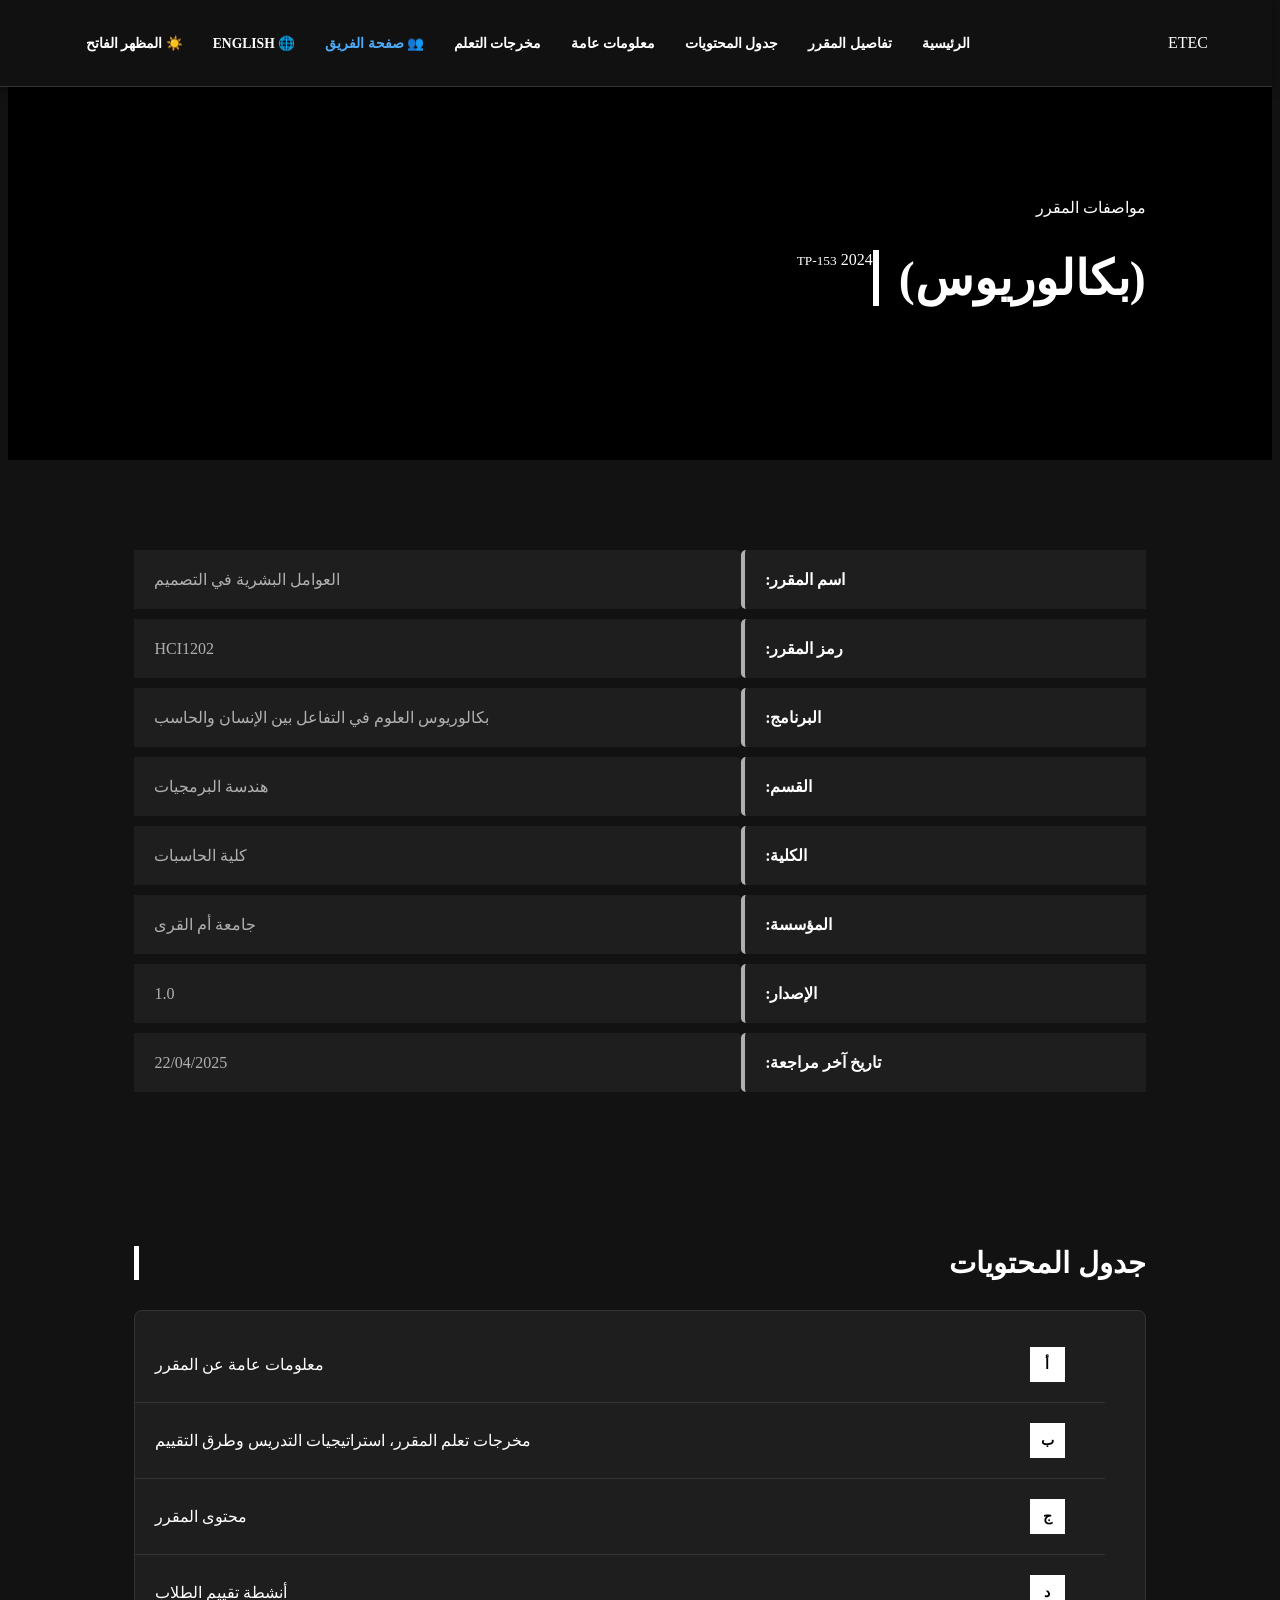
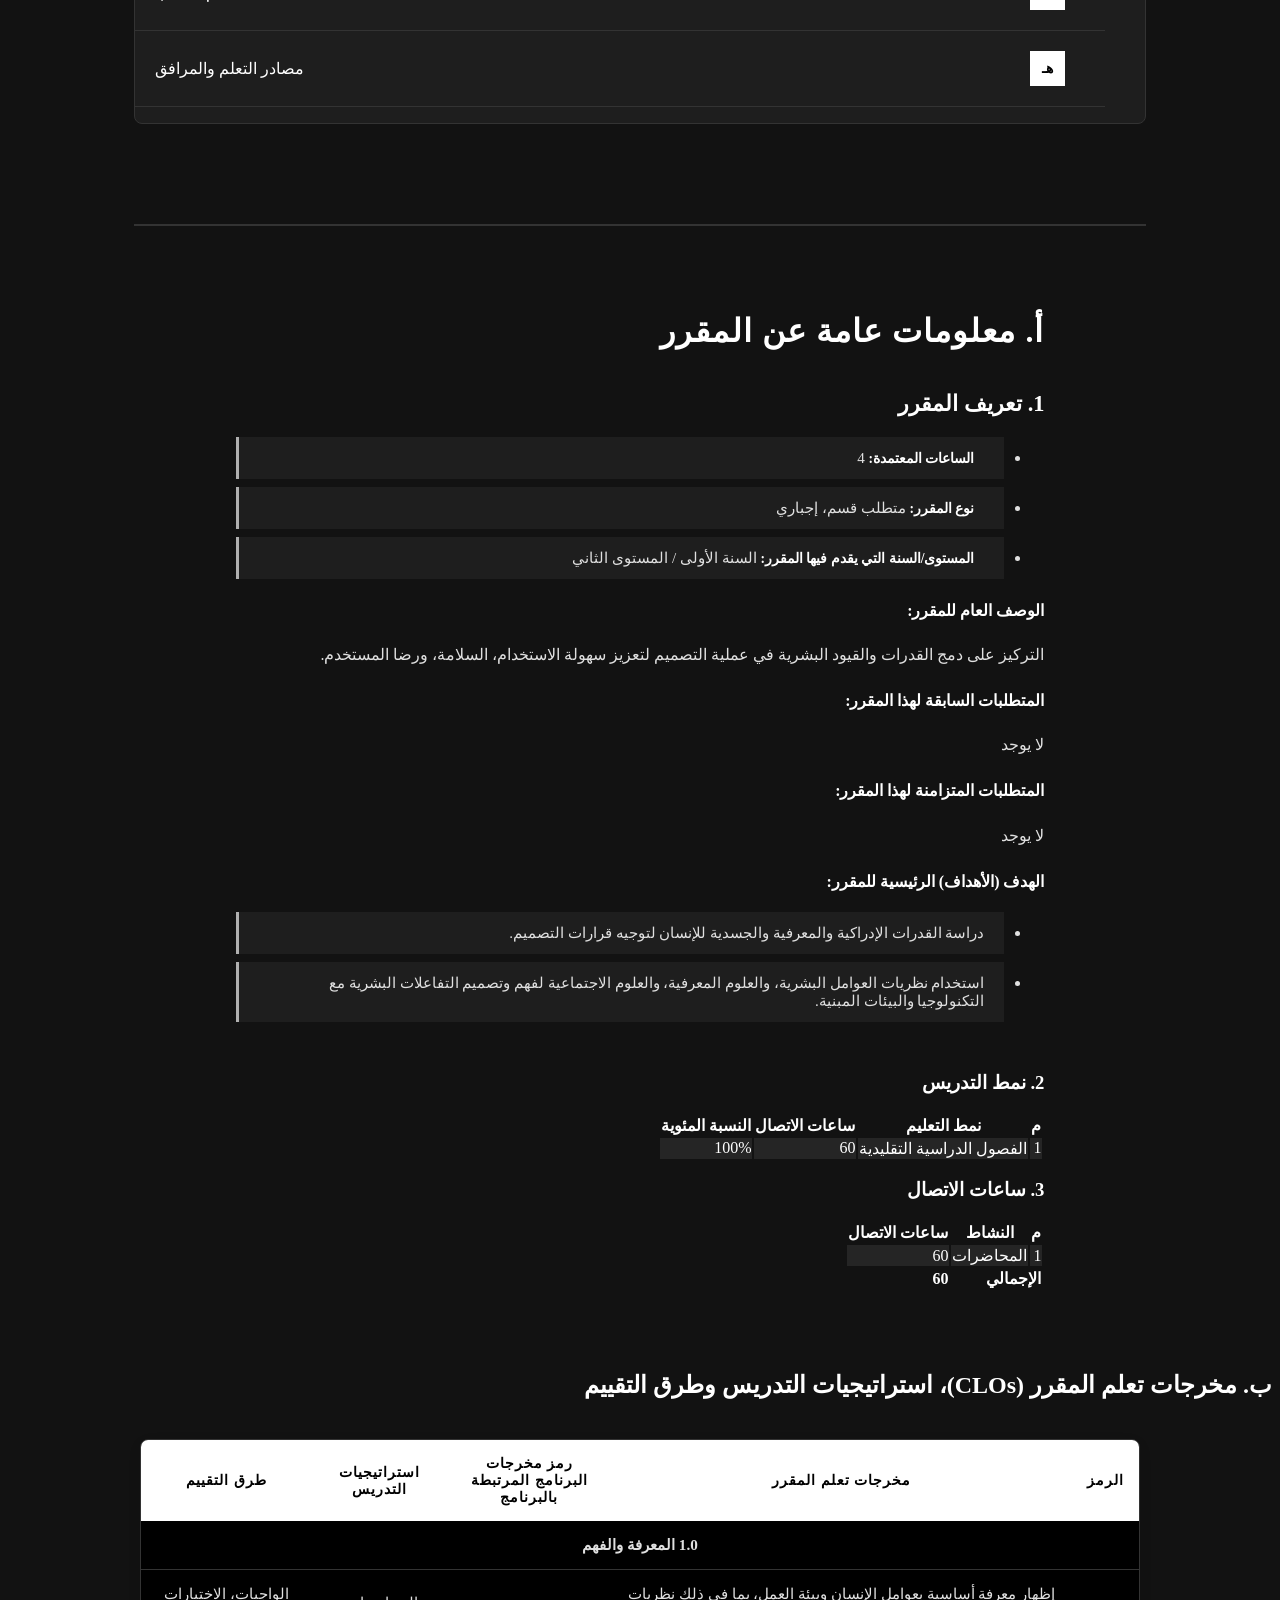
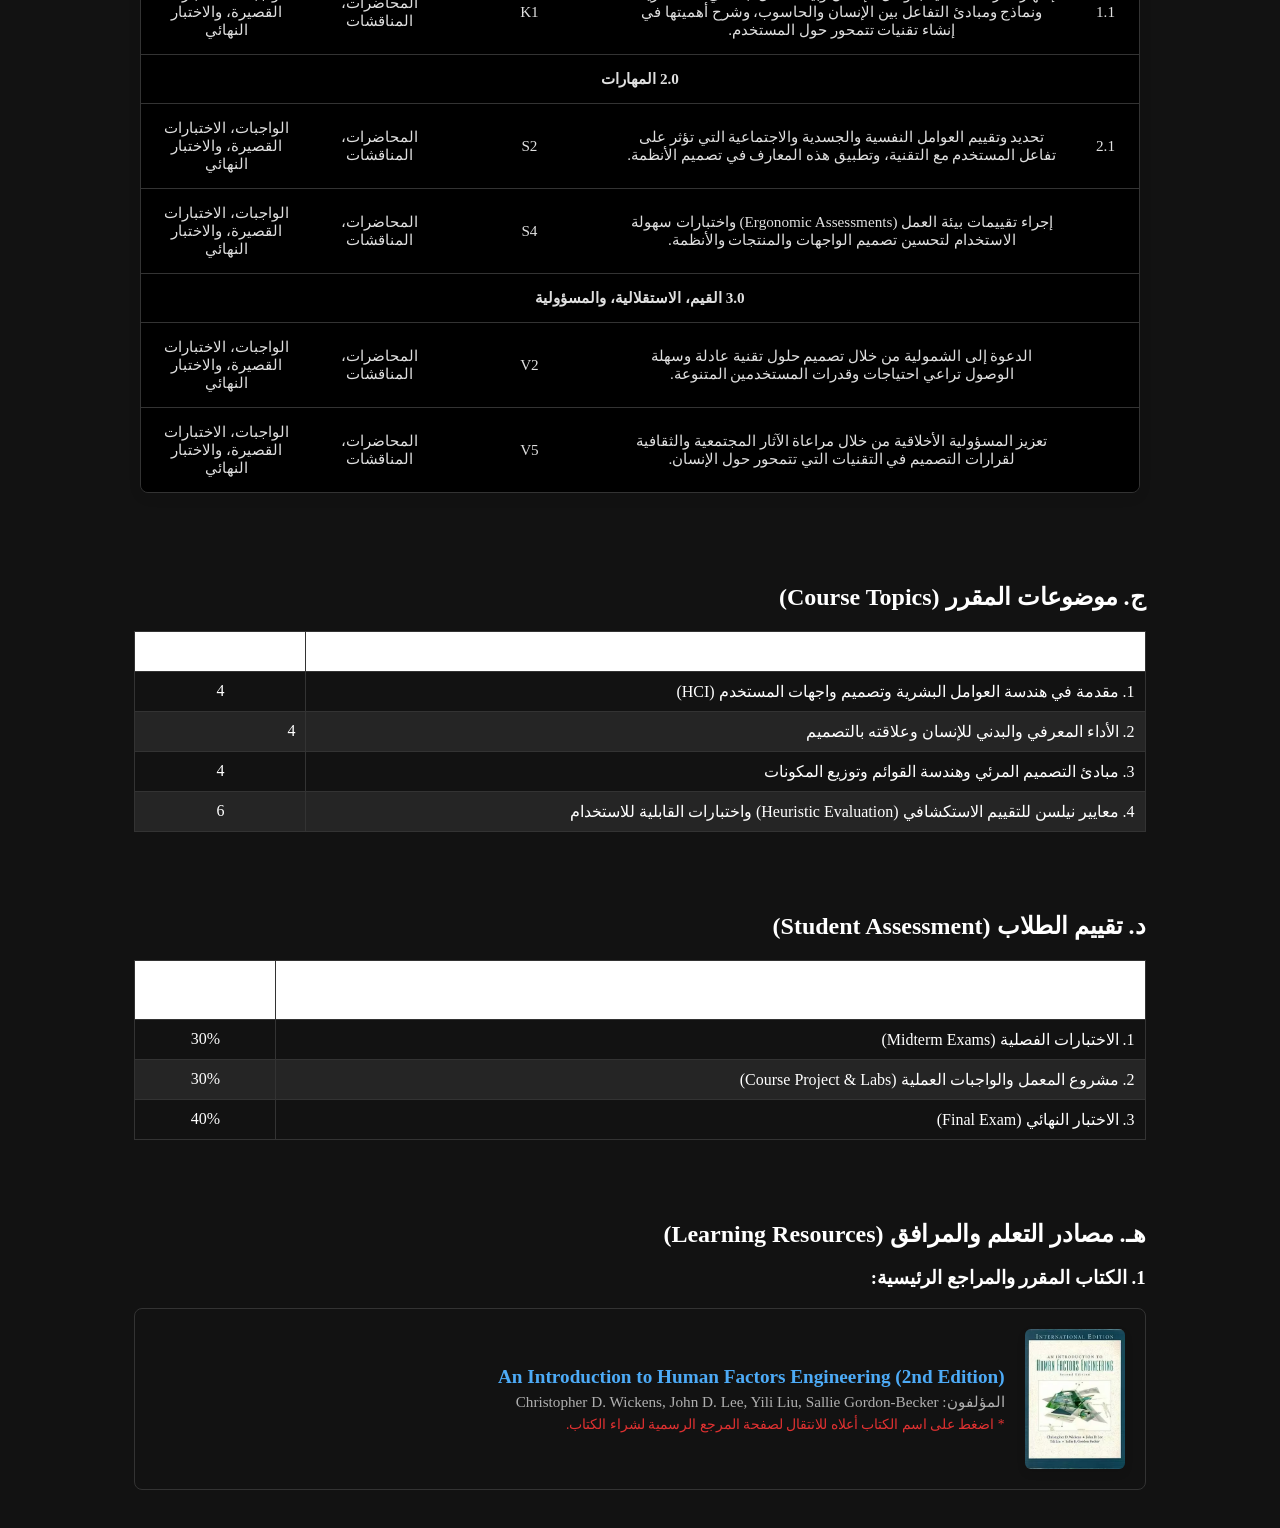
<file: index.html>
<!DOCTYPE html>
<html lang="ar" dir="rtl">
<head>
    <meta charset="UTF-8">
    <meta name="viewport" content="width=device-width, initial-scale=1.0">
    <title>مواصفات المقرر - HCI1202</title>
    <link rel="stylesheet" href="index-dark.css">
</head>
<body>

    <nav class="navbar">
    <div class="nav-container">
        <div class="nav-logo">ETEC</div>
        <ul class="nav-links">
            <li><a href="#home">الرئيسية</a></li>
            <li><a href="#course-details">تفاصيل المقرر</a></li>
            <li><a href="#table-of-contents">جدول المحتويات</a></li>
            <li><a href="#general-info">معلومات عامة</a></li>
            <li><a href="#clos">مخرجات التعلم</a></li>
            <li><a href="team.html" style="color: #4dabf7; font-weight: bold;">👥 صفحة الفريق</a></li>
            <li><a href="index-en- dark.html">🌐 English</a></li>
            <li><a href="index-ar-light.html" class="theme-toggle">☀️ المظهر الفاتح</a></li>
        </ul>
    </div>
</nav>

    <header id="home" class="hero-section">
        <div class="overlay-graphics"></div>
        <div class="hero-content">
            <p class="category">مواصفات المقرر</p>
            <h1 class="degree-type">(بكالوريوس)</h1>
        </div>
        <div class="year-badge">
            <span>2024</span>
            <small>TP-153</small>
        </div>
    </header>

    <section id="course-details" class="info-section">
        <div class="container">
            <table class="course-table">
                <tr>
                    <td>اسم المقرر:</td>
                    <td>العوامل البشرية في التصميم</td>
                </tr>
                <tr>
                    <td>رمز المقرر:</td>
                    <td>HCI1202</td>
                </tr>
                <tr>
                    <td>البرنامج:</td>
                    <td>بكالوريوس العلوم في التفاعل بين الإنسان والحاسب</td>
                </tr>
                <tr>
                    <td>القسم:</td>
                    <td>هندسة البرمجيات</td>
                </tr>
                <tr>
                    <td>الكلية:</td>
                    <td>كلية الحاسبات</td>
                </tr>
                <tr>
                    <td>المؤسسة:</td>
                    <td>جامعة أم القرى</td>
                </tr>
                <tr>
                    <td>الإصدار:</td>
                    <td>1.0</td>
                </tr>
                <tr>
                    <td>تاريخ آخر مراجعة:</td>
                    <td>22/04/2025</td>
                </tr>
            </table>
        </div>
    </section>

    <section id="table-of-contents" class="toc-section">
        <div class="container">
            <h2 class="section-title">جدول المحتويات</h2>
            <div class="toc-wrapper">
                <ul class="toc-list">
                    <li>
                        <a href="#general-info">
                            <span class="toc-number">أ</span>
                            <span class="toc-text">معلومات عامة عن المقرر</span>
                        </a>
                    </li>
                    <li>
                        <a href="#clos">
                            <span class="toc-number">ب</span>
                            <span class="toc-text">مخرجات تعلم المقرر، استراتيجيات التدريس وطرق التقييم</span>
                        </a>
                    </li>
                    <li>
                        <a href="#course-topics">
                            <span class="toc-number">ج</span>
                            <span class="toc-text">محتوى المقرر</span>
                        </a>
                    </li>
                    <li>
                        <a href="#course-assessment">
                            <span class="toc-number">د</span>
                            <span class="toc-text">أنشطة تقييم الطلاب</span>
                        </a>
                    </li>
                    <li>
                        <a href="#course-resources">
                            <span class="toc-number">هـ</span>
                            <span class="toc-text">مصادر التعلم والمرافق</span>
                        </a>
                    </li>
                </ul>
            </div>
        </div>
    </section>

    <section id="general-info">
        <div class="container">
            <h2>أ. معلومات عامة عن المقرر</h2>
            
            <div class="course-identification">
                <h3>1. تعريف المقرر</h3>
                <ul>
                    <li><strong>الساعات المعتمدة:</strong> 4</li>
                    <li><strong>نوع المقرر:</strong> متطلب قسم، إجباري</li>
                    <li><strong>المستوى/السنة التي يقدم فيها المقرر:</strong> السنة الأولى / المستوى الثاني</li>
                </ul>
                
                <h4>الوصف العام للمقرر:</h4>
                <p>التركيز على دمج القدرات والقيود البشرية في عملية التصميم لتعزيز سهولة الاستخدام، السلامة، ورضا المستخدم.</p>
                
                <h4>المتطلبات السابقة لهذا المقرر:</h4>
                <p>لا يوجد</p>
                
                <h4>المتطلبات المتزامنة لهذا المقرر:</h4>
                <p>لا يوجد</p>
                
                <h4>الهدف (الأهداف) الرئيسية للمقرر:</h4>
                <ul>
                    <li>دراسة القدرات الإدراكية والمعرفية والجسدية للإنسان لتوجيه قرارات التصميم.</li>
                    <li>استخدام نظريات العوامل البشرية، والعلوم المعرفية، والعلوم الاجتماعية لفهم وتصميم التفاعلات البشرية مع التكنولوجيا والبيئات المبنية.</li>
                </ul>
            </div>

            <div class="teaching-mode">
                <h3>2. نمط التدريس</h3>
                <table bordr="1">
                    <tr>
                        <th>م</th>
                        <th>نمط التعليم</th>
                        <th>ساعات الاتصال</th>
                        <th>النسبة المئوية</th>
                    </tr>
                    <tr>
                        <td>1</td>
                        <td>الفصول الدراسية التقليدية</td>
                        <td>60</td>
                        <td>100%</td>
                    </tr>
                </table>
            </div>

            <div class="contact-hours">
                <h3>3. ساعات الاتصال</h3>
                <table bordr="1">
                    <tr>
                        <th>م</th>
                        <th>النشاط</th>
                        <th>ساعات الاتصال</th>
                    </tr>
                    <tr>
                        <td>1</td>
                        <td>المحاضرات</td>
                        <td>60</td>
                    </tr>
                    <tr>
                        <td colspan="2"><strong>الإجمالي</strong></td>
                        <td><strong>60</strong></td>
                    </tr>
                </table>
            </div>
        </div>
    </section>
 <h2>ب. مخرجات تعلم المقرر (CLOs)، استراتيجيات التدريس وطرق التقييم</h2>
<section id="clos">
<table class="my-table">

<tr>
<th>الرمز</th>
<th>مخرجات تعلم المقرر</th>
<th>رمز مخرجات البرنامج المرتبطة بالبرنامج</th>
<th>استراتيجيات التدريس</th>
<th>طرق التقييم</th>
</tr>

<tr>
<td colspan="5"><strong>1.0 المعرفة والفهم</strong></td>
</tr>

<tr>
<td>1.1</td>
<td>
إظهار معرفة أساسية بعوامل الإنسان وبيئة العمل، بما في ذلك نظريات ونماذج
ومبادئ التفاعل بين الإنسان والحاسوب، وشرح أهميتها في إنشاء تقنيات تتمحور حول المستخدم.
</td>
<td>K1</td>
<td>المحاضرات، المناقشات</td>
<td>الواجبات، الاختبارات القصيرة، والاختبار النهائي</td>
</tr>

<tr>
<td colspan="5"><strong>2.0 المهارات</strong></td>
</tr>

<tr>
<td>2.1</td>
<td>
تحديد وتقييم العوامل النفسية والجسدية والاجتماعية التي تؤثر على تفاعل
المستخدم مع التقنية، وتطبيق هذه المعارف في تصميم الأنظمة.
</td>
<td>S2</td>
<td>المحاضرات، المناقشات</td>
<td>الواجبات، الاختبارات القصيرة، والاختبار النهائي</td>
</tr>

<tr>
<td></td>
<td>
إجراء تقييمات بيئة العمل (Ergonomic Assessments) واختبارات سهولة الاستخدام
لتحسين تصميم الواجهات والمنتجات والأنظمة.
</td>
<td>S4</td>
<td>المحاضرات، المناقشات</td>
<td>الواجبات، الاختبارات القصيرة، والاختبار النهائي</td>
</tr>

<tr>
<td colspan="5"><strong>3.0 القيم، الاستقلالية، والمسؤولية</strong></td>
</tr>

<tr>
<td></td>
<td>
الدعوة إلى الشمولية من خلال تصميم حلول تقنية عادلة وسهلة الوصول
تراعي احتياجات وقدرات المستخدمين المتنوعة.
</td>
<td>V2</td>
<td>المحاضرات، المناقشات</td>
<td>الواجبات، الاختبارات القصيرة، والاختبار النهائي</td>
</tr>

<tr>
<td></td>
<td>
تعزيز المسؤولية الأخلاقية من خلال مراعاة الآثار المجتمعية والثقافية
لقرارات التصميم في التقنيات التي تتمحور حول الإنسان.
</td>
<td>V5</td>
<td>المحاضرات، المناقشات</td>
<td>الواجبات، الاختبارات القصيرة، والاختبار النهائي</td>
</tr>

</table>
</section>


<section id="course-topics" class="container" style="padding: 30px 0;">
    <h2>ج. موضوعات المقرر (Course Topics)</h2>
    <table style="width:100%; border-collapse: collapse; margin-top: 15px;">
        <thead>
            <tr style="background-color: var(--main-black); color: white;">
                <th style="padding: 10px; border: 1px solid var(--border-color); text-align: right;">قائمة الموضوعات</th>
                <th style="padding: 10px; border: 1px solid var(--border-color); text-align: center; width: 150px;">ساعات التدريس</th>
            </tr>
        </thead>
        <tbody>
            <tr>
                <td style="padding: 10px; border: 1px solid var(--border-color);">1. مقدمة في هندسة العوامل البشرية وتصميم واجهات المستخدم (HCI)</td>
                <td style="padding: 10px; border: 1px solid var(--border-color); text-align: center;">4</td>
            </tr>
            <tr>
                <td style="padding: 10px; border: 1px solid var(--border-color);">2. الأداء المعرفي والبدني للإنسان وعلاقته بالتصميم</td>
                <td style="padding: 10px; border: 1px solid var(--border-color);">4</td>
            </tr>
            <tr>
                <td style="padding: 10px; border: 1px solid var(--border-color);">3. مبادئ التصميم المرئي وهندسة القوائم وتوزيع المكونات</td>
                <td style="padding: 10px; border: 1px solid var(--border-color); text-align: center;">4</td>
            </tr>
            <tr>
                <td style="padding: 10px; border: 1px solid var(--border-color);">4. معايير نيلسن للتقييم الاستكشافي (Heuristic Evaluation) واختبارات القابلية للاستخدام</td>
                <td style="padding: 10px; border: 1px solid var(--border-color); text-align: center;">6</td>
            </tr>
        </tbody>
    </table>
</section>

<section id="course-assessment" class="container" style="padding: 30px 0;">
    <h2>د. تقييم الطلاب (Student Assessment)</h2>
    <table style="width:100%; border-collapse: collapse; margin-top: 15px;">
        <thead>
            <tr style="background-color: var(--main-black); color: white;">
                <th style="padding: 10px; border: 1px solid var(--border-color); text-align: right;">أنشطة التقييم</th>
                <th style="padding: 10px; border: 1px solid var(--border-color); text-align: center; width: 120px;">النسبة من الدرجة الكلية</th>
            </tr>
        </thead>
        <tbody>
            <tr>
                <td style="padding: 10px; border: 1px solid var(--border-color);">1. الاختبارات الفصلية (Midterm Exams)</td>
                <td style="padding: 10px; border: 1px solid var(--border-color); text-align: center;">30%</td>
            </tr>
            <tr>
                <td style="padding: 10px; border: 1px solid var(--border-color);">2. مشروع المعمل والواجبات العملية (Course Project & Labs)</td>
                <td style="padding: 10px; border: 1px solid var(--border-color); text-align: center;">30%</td>
            </tr>
            <tr>
                <td style="padding: 10px; border: 1px solid var(--border-color);">3. الاختبار النهائي (Final Exam)</td>
                <td style="padding: 10px; border: 1px solid var(--border-color); text-align: center;">40%</td>
            </tr>
        </tbody>
    </table>
</section>

<section id="course-resources" class="container" style="padding: 30px 0;">
    <h2>هـ. مصادر التعلم والمرافق (Learning Resources)</h2>
    <h3 style="margin-top: 15px;">1. الكتاب المقرر والمراجع الرئيسية:</h3>
    
    <div class="book-container" style="display: flex; align-items: center; gap: 20px; margin-top: 15px; background: rgba(0,0,0,0.02); padding: 20px; border-radius: 8px; border: 1px solid var(--border-color);">
        <img src="book-cover.jpg" alt="Human Factors Engineering Book Cover" style="width: 100px; height: 140px; object-fit: cover; border-radius: 6px; box-shadow: 0 4px 8px rgba(0,0,0,0.1);">
        <div>
            <a href="https://www.amazon.com/Introduction-Human-Factors-Engineering-2nd/dp/0131837362" target="_blank" style="font-size: 1.2rem; font-weight: bold; color: #4dabf7; text-decoration: none; display: block; margin-bottom: 5px;">
                An Introduction to Human Factors Engineering (2nd Edition)
            </a>
            <p style="margin: 0; color: var(--medium-gray); font-size: 0.95rem;">المؤلفون: Christopher D. Wickens, John D. Lee, Yili Liu, Sallie Gordon-Becker</p>
            <p style="margin: 5px 0 0 0; font-size: 0.85rem; color: #e03131;">* اضغط على اسم الكتاب أعلاه للانتقال لصفحة المرجع الرسمية لشراء الكتاب.</p>
        </div>
    </div>
</section>
</body>
</html>
</file>
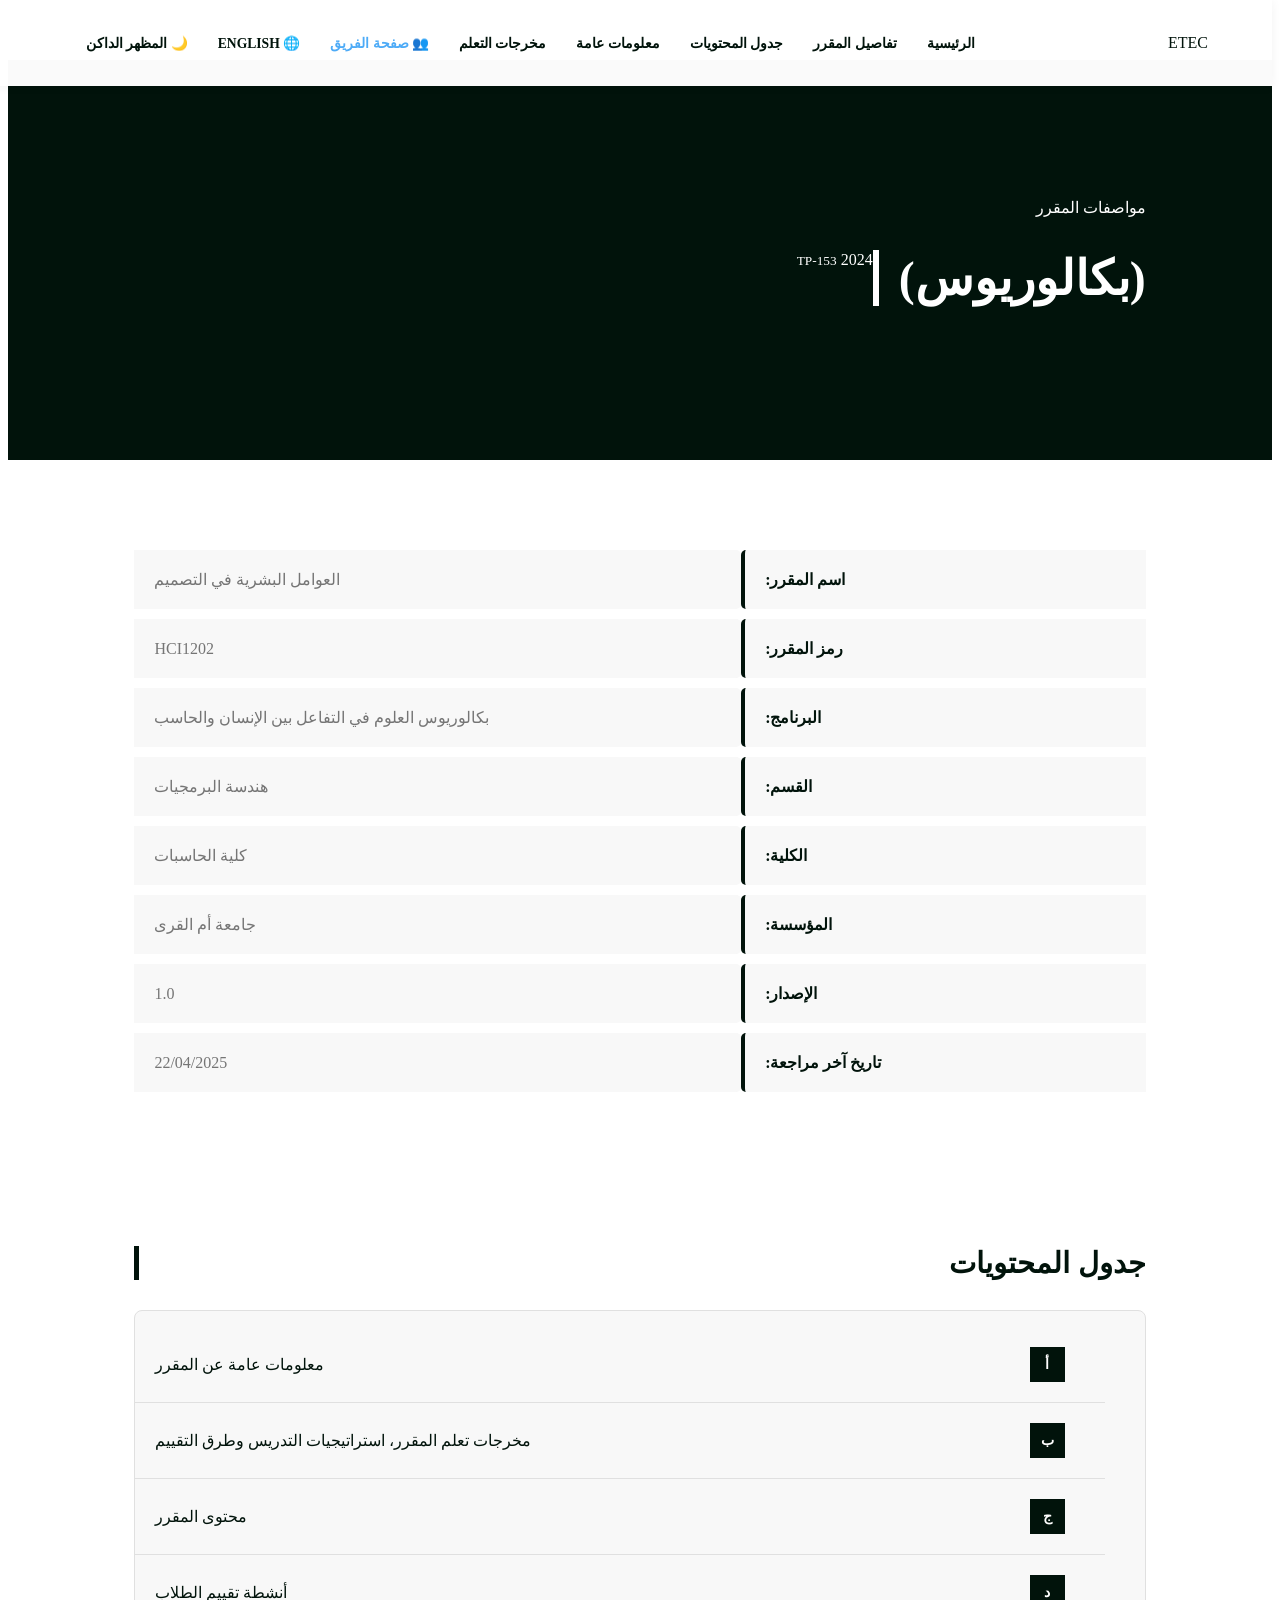
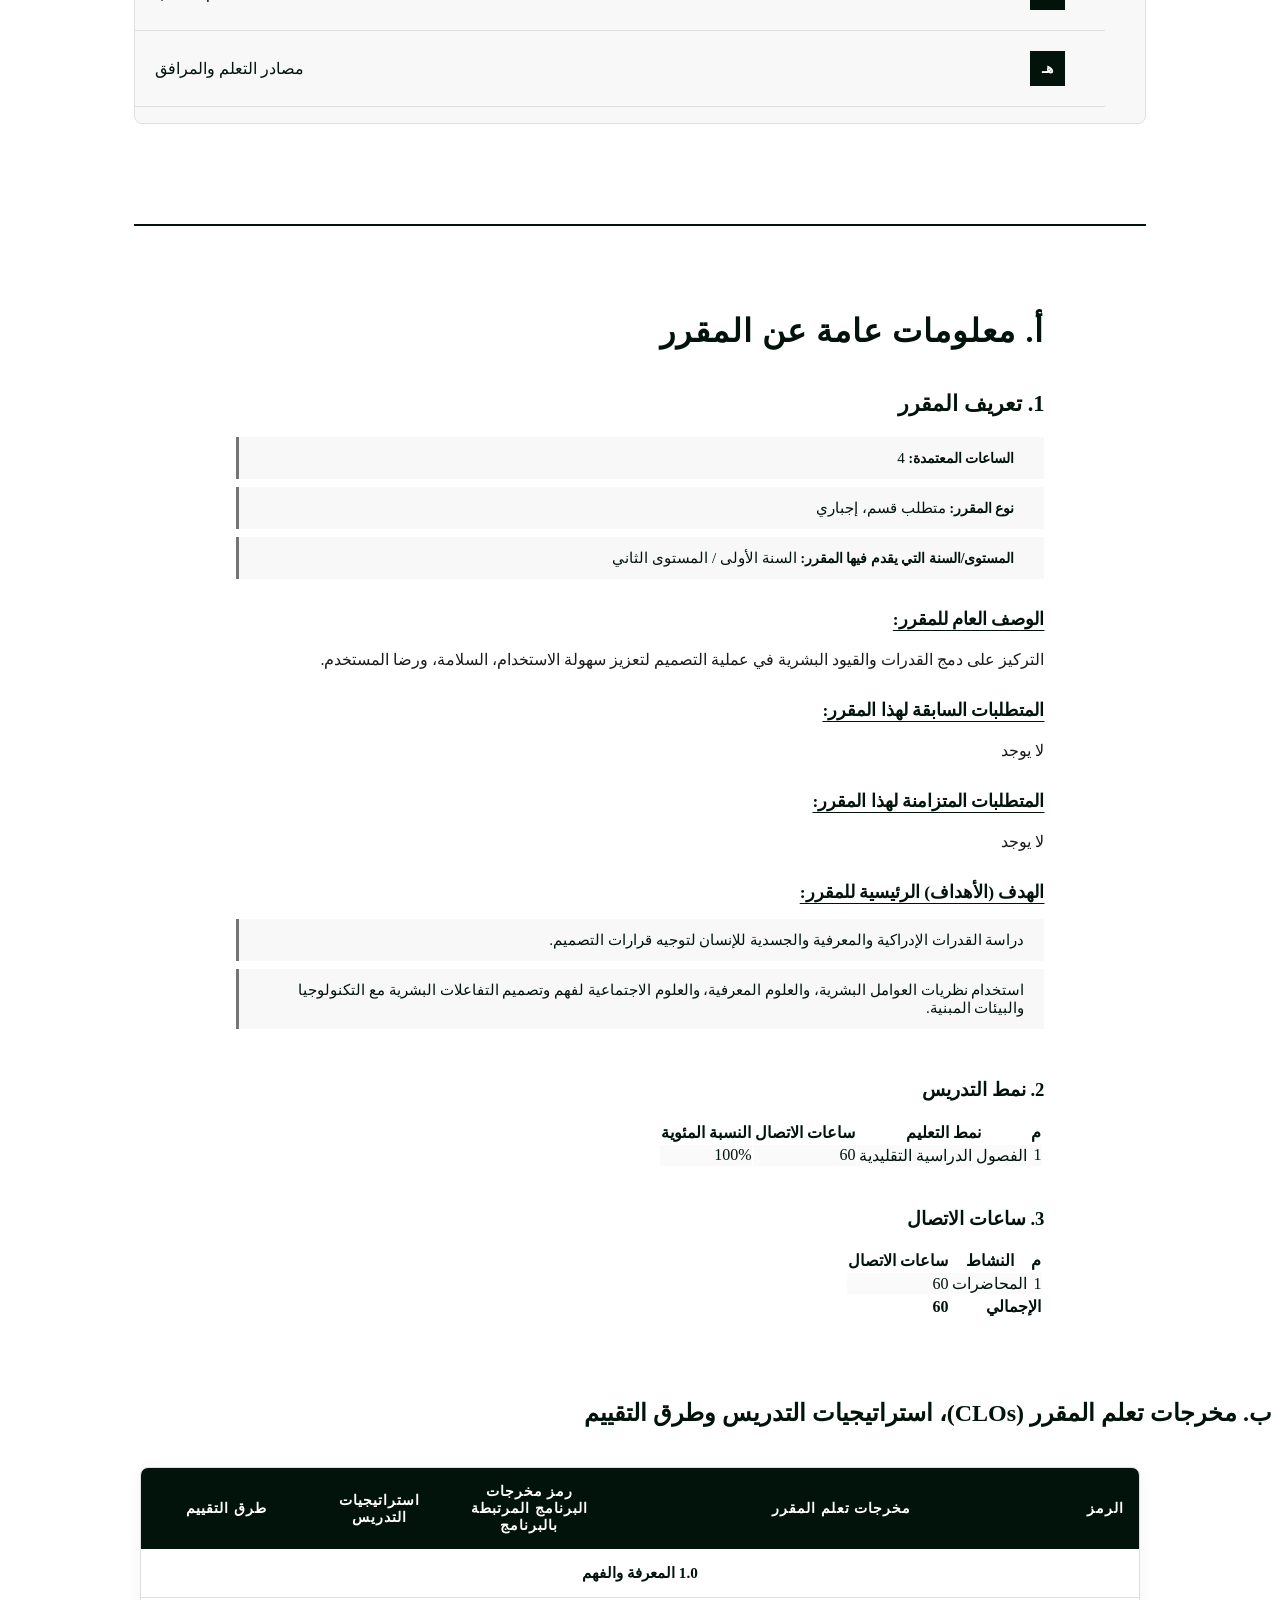
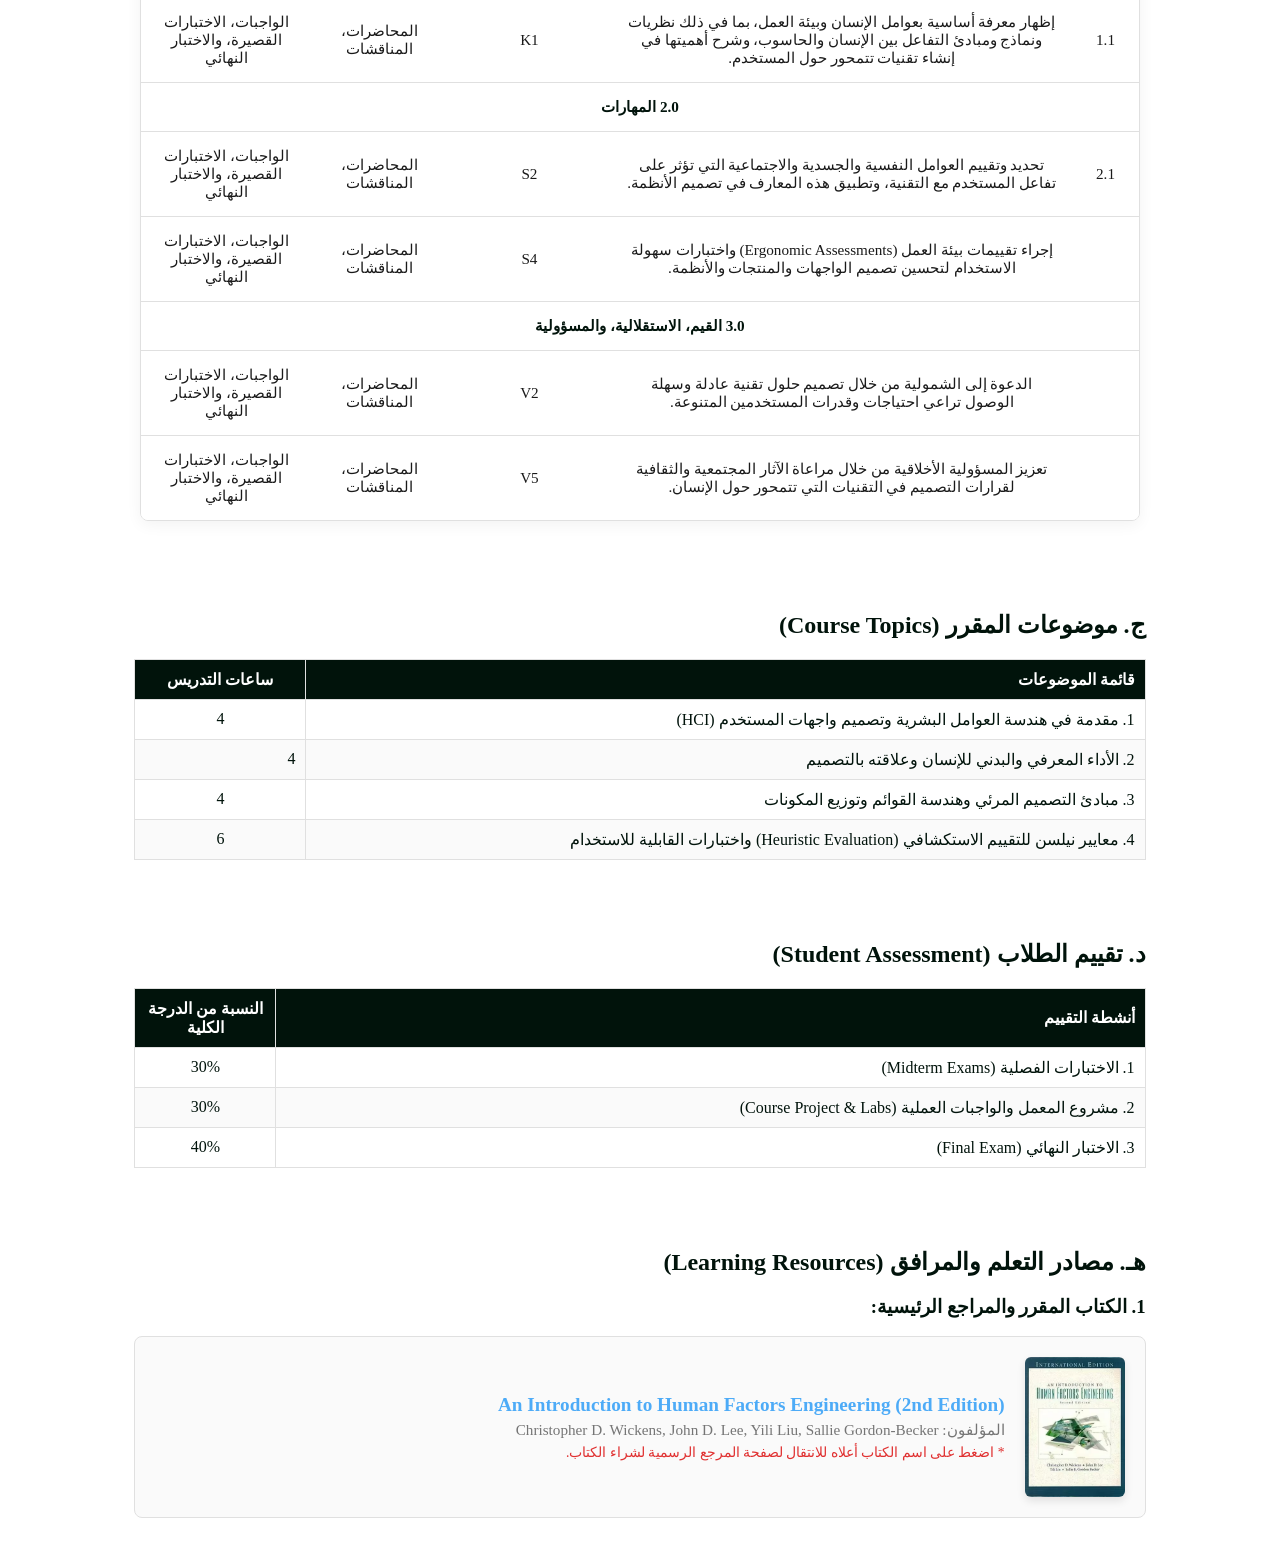
<file: index-ar-light.html>
<!DOCTYPE html>
<html lang="ar" dir="rtl">
<head>
    <meta charset="UTF-8">
    <meta name="viewport" content="width=device-width, initial-scale=1.0">
    <title>مواصفات المقرر - HCI1202</title>
    <link rel="stylesheet" href="index-light.css">
</head>
<body>

    <nav class="navbar">
    <div class="nav-container">
        <div class="nav-logo">ETEC</div>
        <ul class="nav-links">
            <li><a href="#home">الرئيسية</a></li>
            <li><a href="#course-details">تفاصيل المقرر</a></li>
            <li><a href="#table-of-contents">جدول المحتويات</a></li>
            <li><a href="#general-info">معلومات عامة</a></li>
            <li><a href="#clos">مخرجات التعلم</a></li>
            <li><a href="team.html" style="color: #4dabf7; font-weight: bold;">👥 صفحة الفريق</a></li>
            <li><a href="index-en-light.html">🌐 English</a></li>
            <li><a href="index.html" class="theme-toggle">🌙 المظهر الداكن</a></li>
        </ul>
    </div>
</nav>

    <header id="home" class="hero-section">
        <div class="overlay-graphics"></div>
        <div class="hero-content">
            <p class="category">مواصفات المقرر</p>
            <h1 class="degree-type">(بكالوريوس)</h1>
        </div>
        <div class="year-badge">
            <span>2024</span>
            <small>TP-153</small>
        </div>
    </header>

    <section id="course-details" class="info-section">
        <div class="container">
            <table class="course-table">
                <tr>
                    <td>اسم المقرر:</td>
                    <td>العوامل البشرية في التصميم</td>
                </tr>
                <tr>
                    <td>رمز المقرر:</td>
                    <td>HCI1202</td>
                </tr>
                <tr>
                    <td>البرنامج:</td>
                    <td>بكالوريوس العلوم في التفاعل بين الإنسان والحاسب</td>
                </tr>
                <tr>
                    <td>القسم:</td>
                    <td>هندسة البرمجيات</td>
                </tr>
                <tr>
                    <td>الكلية:</td>
                    <td>كلية الحاسبات</td>
                </tr>
                <tr>
                    <td>المؤسسة:</td>
                    <td>جامعة أم القرى</td>
                </tr>
                <tr>
                    <td>الإصدار:</td>
                    <td>1.0</td>
                </tr>
                <tr>
                    <td>تاريخ آخر مراجعة:</td>
                    <td>22/04/2025</td>
                </tr>
            </table>
        </div>
    </section>

    <section id="table-of-contents" class="toc-section">
        <div class="container">
            <h2 class="section-title">جدول المحتويات</h2>
            <div class="toc-wrapper">
                <ul class="toc-list">
                    <li>
                        <a href="#general-info">
                            <span class="toc-number">أ</span>
                            <span class="toc-text">معلومات عامة عن المقرر</span>
                        </a>
                    </li>
                    <li>
                        <a href="#clos">
                            <span class="toc-number">ب</span>
                            <span class="toc-text">مخرجات تعلم المقرر، استراتيجيات التدريس وطرق التقييم</span>
                        </a>
                    </li>
                    <li>
                        <a href="#course-topics">
                            <span class="toc-number">ج</span>
                            <span class="toc-text">محتوى المقرر</span>
                        </a>
                    </li>
                    <li>
                        <a href="#course-assessment">
                            <span class="toc-number">د</span>
                            <span class="toc-text">أنشطة تقييم الطلاب</span>
                        </a>
                    </li>
                    <li>
                        <a href="#course-resources">
                            <span class="toc-number">هـ</span>
                            <span class="toc-text">مصادر التعلم والمرافق</span>
                        </a>
                    </li>
                </ul>
            </div>
        </div>
    </section>

    <section id="general-info">
        <div class="container">
            <h2>أ. معلومات عامة عن المقرر</h2>
            
            <div class="course-identification">
                <h3>1. تعريف المقرر</h3>
                <ul>
                    <li><strong>الساعات المعتمدة:</strong> 4</li>
                    <li><strong>نوع المقرر:</strong> متطلب قسم، إجباري</li>
                    <li><strong>المستوى/السنة التي يقدم فيها المقرر:</strong> السنة الأولى / المستوى الثاني</li>
                </ul>
                
                <h4>الوصف العام للمقرر:</h4>
                <p>التركيز على دمج القدرات والقيود البشرية في عملية التصميم لتعزيز سهولة الاستخدام، السلامة، ورضا المستخدم.</p>
                
                <h4>المتطلبات السابقة لهذا المقرر:</h4>
                <p>لا يوجد</p>
                
                <h4>المتطلبات المتزامنة لهذا المقرر:</h4>
                <p>لا يوجد</p>
                
                <h4>الهدف (الأهداف) الرئيسية للمقرر:</h4>
                <ul>
                    <li>دراسة القدرات الإدراكية والمعرفية والجسدية للإنسان لتوجيه قرارات التصميم.</li>
                    <li>استخدام نظريات العوامل البشرية، والعلوم المعرفية، والعلوم الاجتماعية لفهم وتصميم التفاعلات البشرية مع التكنولوجيا والبيئات المبنية.</li>
                </ul>
            </div>


            <div class="teaching-mode">
                <h3>2. نمط التدريس</h3>
                <table bordr="1">
                    <tr>
                        <th>م</th>
                        <th>نمط التعليم</th>
                        <th>ساعات الاتصال</th>
                        <th>النسبة المئوية</th>
                    </tr>
                    <tr>
                        <td>1</td>
                        <td>الفصول الدراسية التقليدية</td>
                        <td>60</td>
                        <td>100%</td>
                    </tr>
                </table>
            </div>

            <div class="contact-hours">
                <h3>3. ساعات الاتصال</h3>
                <table bordr="1">
                    <tr>
                        <th>م</th>
                        <th>النشاط</th>
                        <th>ساعات الاتصال</th>
                    </tr>
                    <tr>
                        <td>1</td>
                        <td>المحاضرات</td>
                        <td>60</td>
                    </tr>
                    <tr>
                        <td colspan="2"><strong>الإجمالي</strong></td>
                        <td><strong>60</strong></td>
                    </tr>
                </table>
            </div>
        </div>
    </section>
    <h2>ب. مخرجات تعلم المقرر (CLOs)، استراتيجيات التدريس وطرق التقييم</h2>
<section id="clos">
<table class="my-table">

<tr>
<th>الرمز</th>
<th>مخرجات تعلم المقرر</th>
<th>رمز مخرجات البرنامج المرتبطة بالبرنامج</th>
<th>استراتيجيات التدريس</th>
<th>طرق التقييم</th>
</tr>

<tr>
<td colspan="5"><strong>1.0 المعرفة والفهم</strong></td>
</tr>

<tr>
<td>1.1</td>
<td>
إظهار معرفة أساسية بعوامل الإنسان وبيئة العمل، بما في ذلك نظريات ونماذج
ومبادئ التفاعل بين الإنسان والحاسوب، وشرح أهميتها في إنشاء تقنيات تتمحور حول المستخدم.
</td>
<td>K1</td>
<td>المحاضرات، المناقشات</td>
<td>الواجبات، الاختبارات القصيرة، والاختبار النهائي</td>
</tr>

<tr>
<td colspan="5"><strong>2.0 المهارات</strong></td>
</tr>

<tr>
<td>2.1</td>
<td>
تحديد وتقييم العوامل النفسية والجسدية والاجتماعية التي تؤثر على تفاعل
المستخدم مع التقنية، وتطبيق هذه المعارف في تصميم الأنظمة.
</td>
<td>S2</td>
<td>المحاضرات، المناقشات</td>
<td>الواجبات، الاختبارات القصيرة، والاختبار النهائي</td>
</tr>

<tr>
<td></td>
<td>
إجراء تقييمات بيئة العمل (Ergonomic Assessments) واختبارات سهولة الاستخدام
لتحسين تصميم الواجهات والمنتجات والأنظمة.
</td>
<td>S4</td>
<td>المحاضرات، المناقشات</td>
<td>الواجبات، الاختبارات القصيرة، والاختبار النهائي</td>
</tr>

<tr>
<td colspan="5"><strong>3.0 القيم، الاستقلالية، والمسؤولية</strong></td>
</tr>

<tr>
<td></td>
<td>
الدعوة إلى الشمولية من خلال تصميم حلول تقنية عادلة وسهلة الوصول
تراعي احتياجات وقدرات المستخدمين المتنوعة.
</td>
<td>V2</td>
<td>المحاضرات، المناقشات</td>
<td>الواجبات، الاختبارات القصيرة، والاختبار النهائي</td>
</tr>

<tr>
<td></td>
<td>
تعزيز المسؤولية الأخلاقية من خلال مراعاة الآثار المجتمعية والثقافية
لقرارات التصميم في التقنيات التي تتمحور حول الإنسان.
</td>
<td>V5</td>
<td>المحاضرات، المناقشات</td>
<td>الواجبات، الاختبارات القصيرة، والاختبار النهائي</td>
</tr>

</table>
<section id="course-topics" class="container" style="padding: 30px 0;">
    <h2>ج. موضوعات المقرر (Course Topics)</h2>
    <table style="width:100%; border-collapse: collapse; margin-top: 15px;">
        <thead>
            <tr style="background-color: var(--main-black); color: white;">
                <th style="padding: 10px; border: 1px solid var(--border-color); text-align: right;">قائمة الموضوعات</th>
                <th style="padding: 10px; border: 1px solid var(--border-color); text-align: center; width: 150px;">ساعات التدريس</th>
            </tr>
        </thead>
        <tbody>
            <tr>
                <td style="padding: 10px; border: 1px solid var(--border-color);">1. مقدمة في هندسة العوامل البشرية وتصميم واجهات المستخدم (HCI)</td>
                <td style="padding: 10px; border: 1px solid var(--border-color); text-align: center;">4</td>
            </tr>
            <tr>
                <td style="padding: 10px; border: 1px solid var(--border-color);">2. الأداء المعرفي والبدني للإنسان وعلاقته بالتصميم</td>
                <td style="padding: 10px; border: 1px solid var(--border-color);">4</td>
            </tr>
            <tr>
                <td style="padding: 10px; border: 1px solid var(--border-color);">3. مبادئ التصميم المرئي وهندسة القوائم وتوزيع المكونات</td>
                <td style="padding: 10px; border: 1px solid var(--border-color); text-align: center;">4</td>
            </tr>
            <tr>
                <td style="padding: 10px; border: 1px solid var(--border-color);">4. معايير نيلسن للتقييم الاستكشافي (Heuristic Evaluation) واختبارات القابلية للاستخدام</td>
                <td style="padding: 10px; border: 1px solid var(--border-color); text-align: center;">6</td>
            </tr>
        </tbody>
    </table>
</section>

<section id="course-assessment" class="container" style="padding: 30px 0;">
    <h2>د. تقييم الطلاب (Student Assessment)</h2>
    <table style="width:100%; border-collapse: collapse; margin-top: 15px;">
        <thead>
            <tr style="background-color: var(--main-black); color: white;">
                <th style="padding: 10px; border: 1px solid var(--border-color); text-align: right;">أنشطة التقييم</th>
                <th style="padding: 10px; border: 1px solid var(--border-color); text-align: center; width: 120px;">النسبة من الدرجة الكلية</th>
            </tr>
        </thead>
        <tbody>
            <tr>
                <td style="padding: 10px; border: 1px solid var(--border-color);">1. الاختبارات الفصلية (Midterm Exams)</td>
                <td style="padding: 10px; border: 1px solid var(--border-color); text-align: center;">30%</td>
            </tr>
            <tr>
                <td style="padding: 10px; border: 1px solid var(--border-color);">2. مشروع المعمل والواجبات العملية (Course Project & Labs)</td>
                <td style="padding: 10px; border: 1px solid var(--border-color); text-align: center;">30%</td>
            </tr>
            <tr>
                <td style="padding: 10px; border: 1px solid var(--border-color);">3. الاختبار النهائي (Final Exam)</td>
                <td style="padding: 10px; border: 1px solid var(--border-color); text-align: center;">40%</td>
            </tr>
        </tbody>
    </table>
</section>

<section id="course-resources" class="container" style="padding: 30px 0;">
    <h2>هـ. مصادر التعلم والمرافق (Learning Resources)</h2>
    <h3 style="margin-top: 15px;">1. الكتاب المقرر والمراجع الرئيسية:</h3>
    
    <div class="book-container" style="display: flex; align-items: center; gap: 20px; margin-top: 15px; background: rgba(0,0,0,0.02); padding: 20px; border-radius: 8px; border: 1px solid var(--border-color);">
        <img src="book-cover.jpg" alt="Human Factors Engineering Book Cover" style="width: 100px; height: 140px; object-fit: cover; border-radius: 6px; box-shadow: 0 4px 8px rgba(0,0,0,0.1);">
        <div>
            <a href="https://www.amazon.com/Introduction-Human-Factors-Engineering-2nd/dp/0131837362" target="_blank" style="font-size: 1.2rem; font-weight: bold; color: #4dabf7; text-decoration: none; display: block; margin-bottom: 5px;">
                An Introduction to Human Factors Engineering (2nd Edition)
            </a>
            <p style="margin: 0; color: var(--medium-gray); font-size: 0.95rem;">المؤلفون: Christopher D. Wickens, John D. Lee, Yili Liu, Sallie Gordon-Becker</p>
            <p style="margin: 5px 0 0 0; font-size: 0.85rem; color: #e03131;">* اضغط على اسم الكتاب أعلاه للانتقال لصفحة المرجع الرسمية لشراء الكتاب.</p>
        </div>
    </div>
</section>
</body>
</html>
</file>
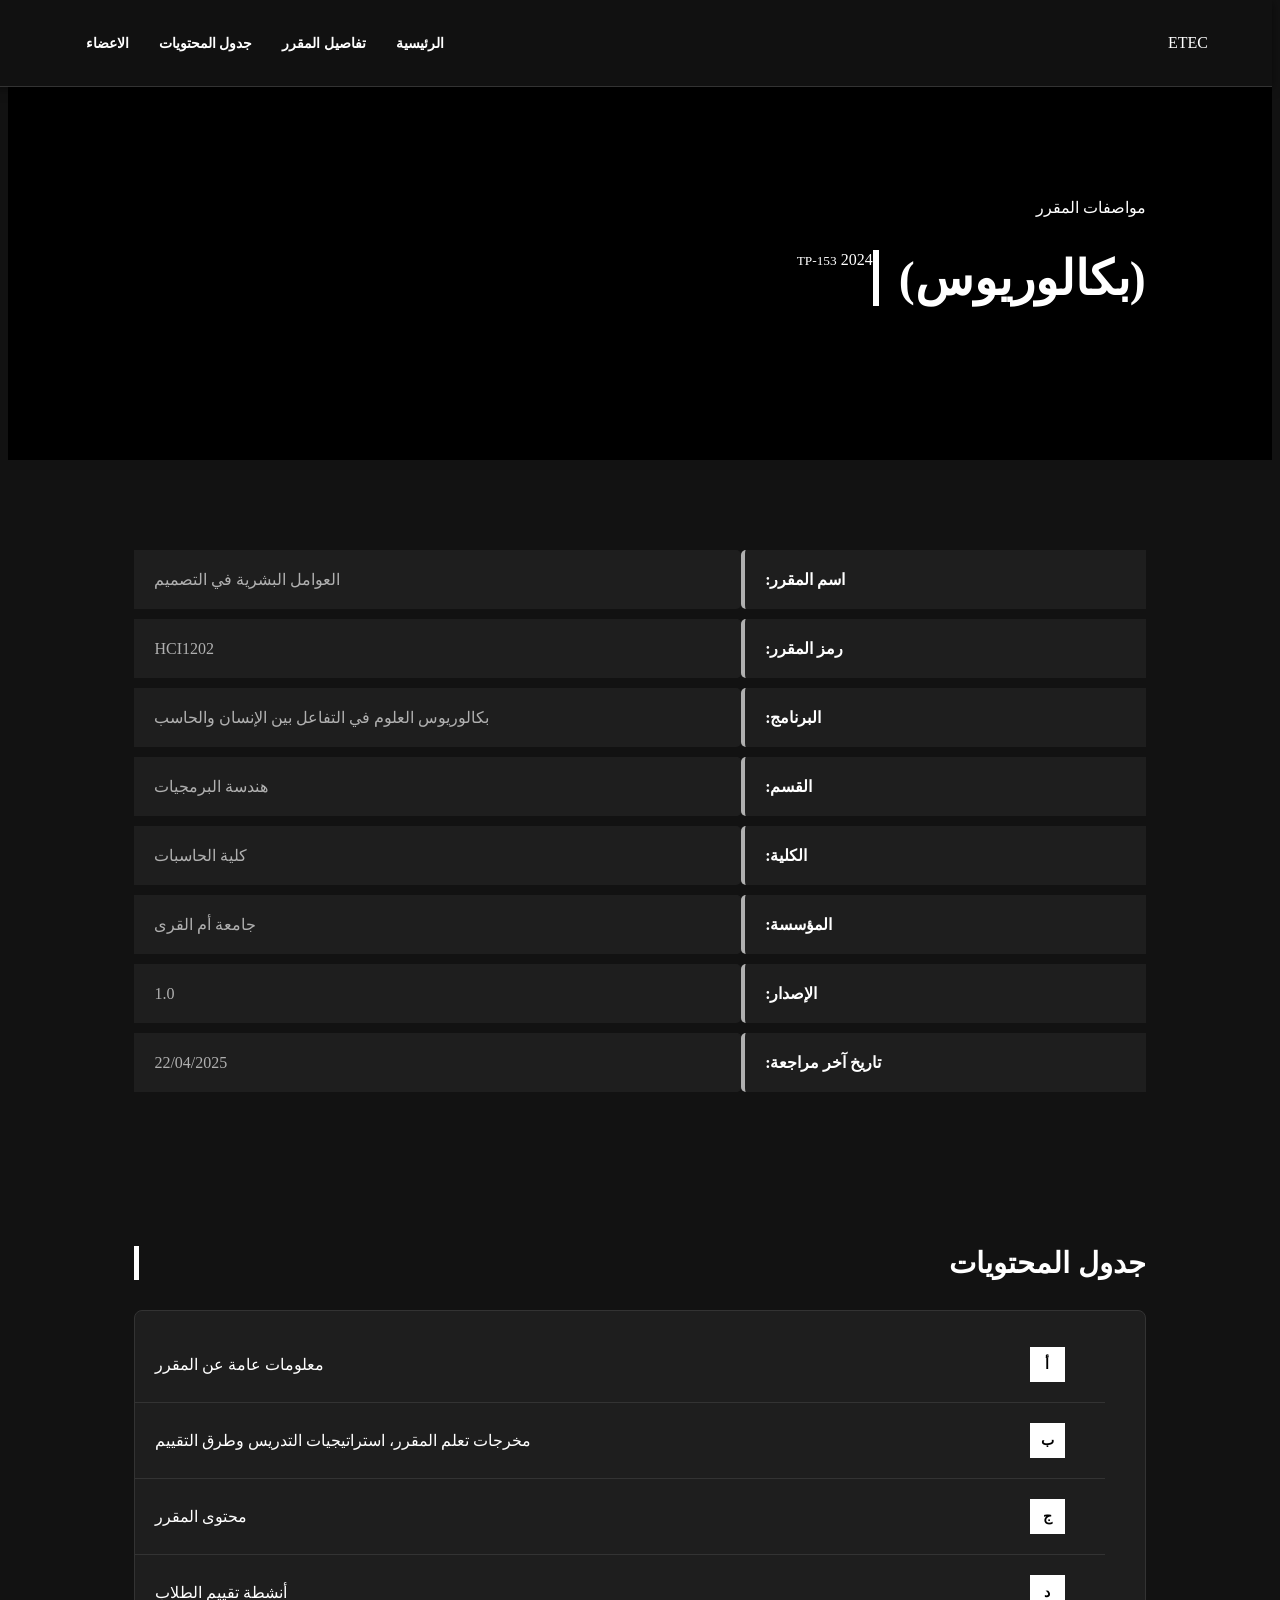
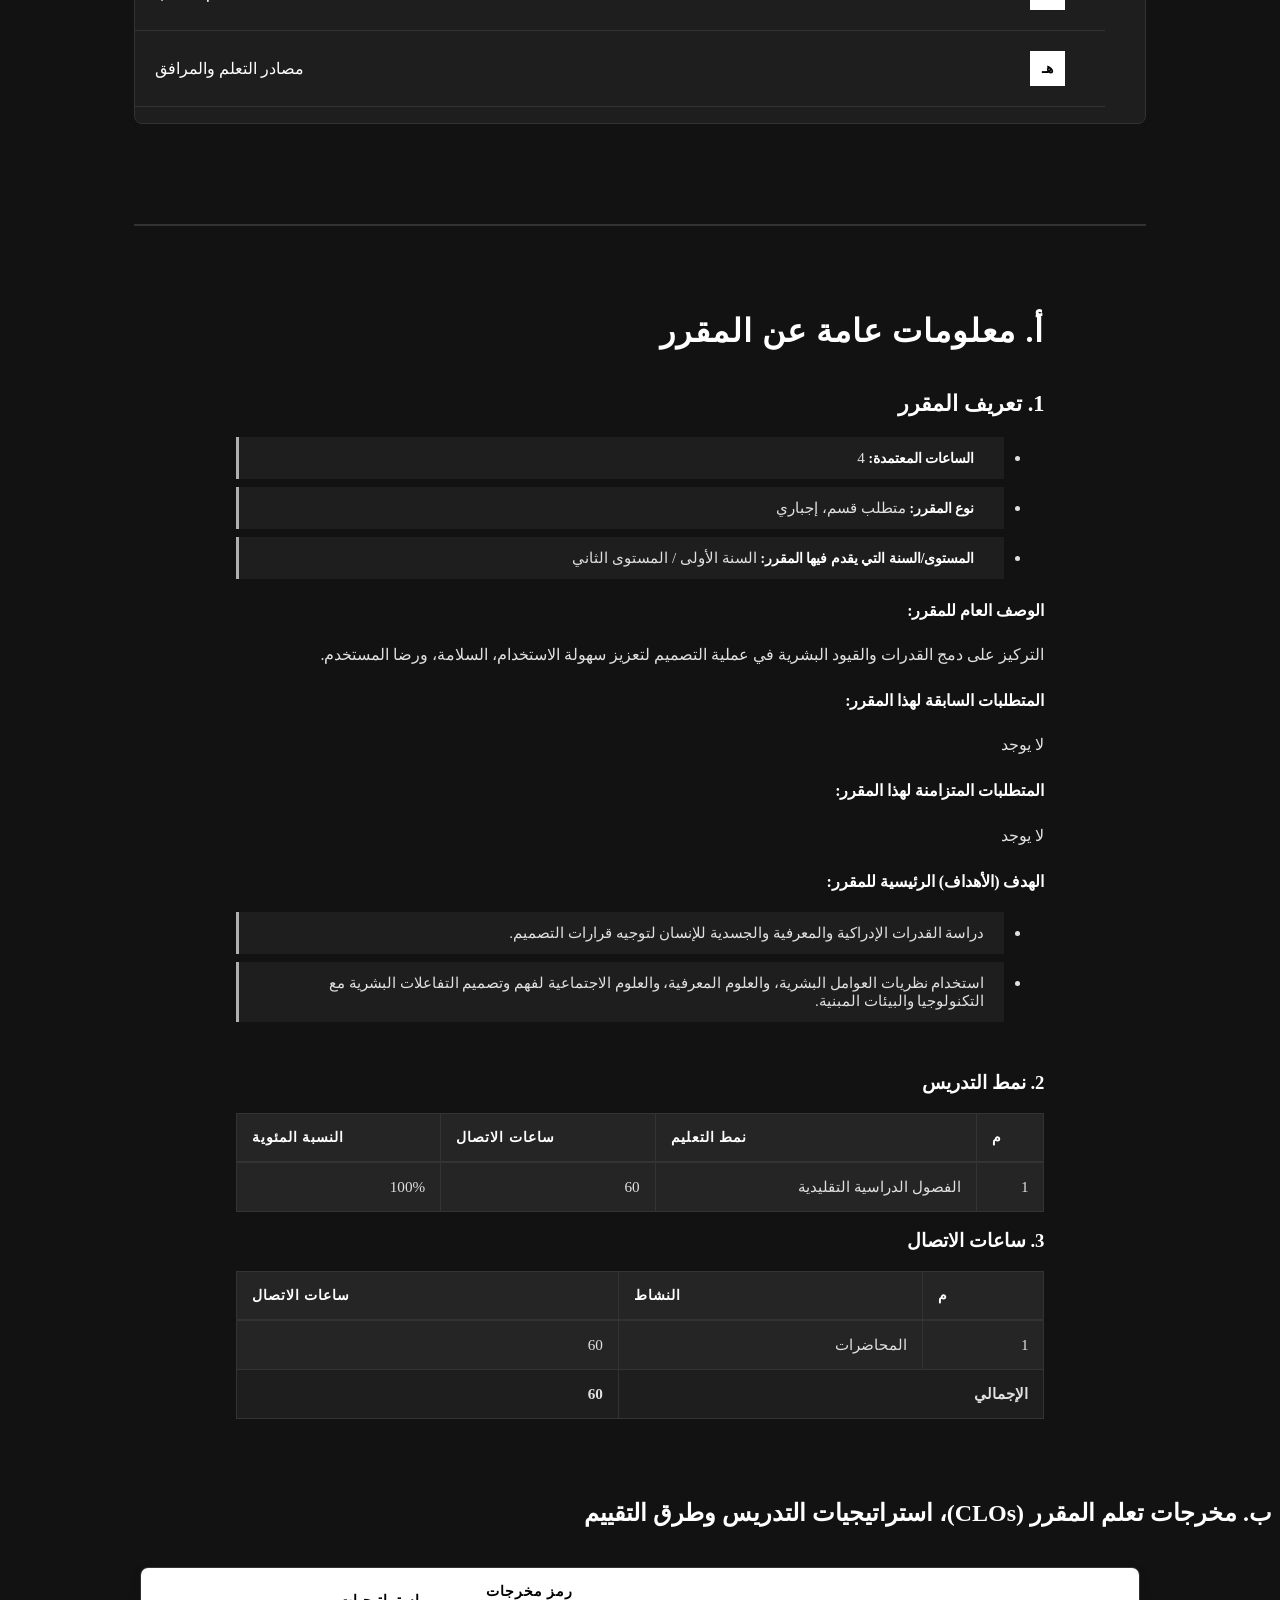
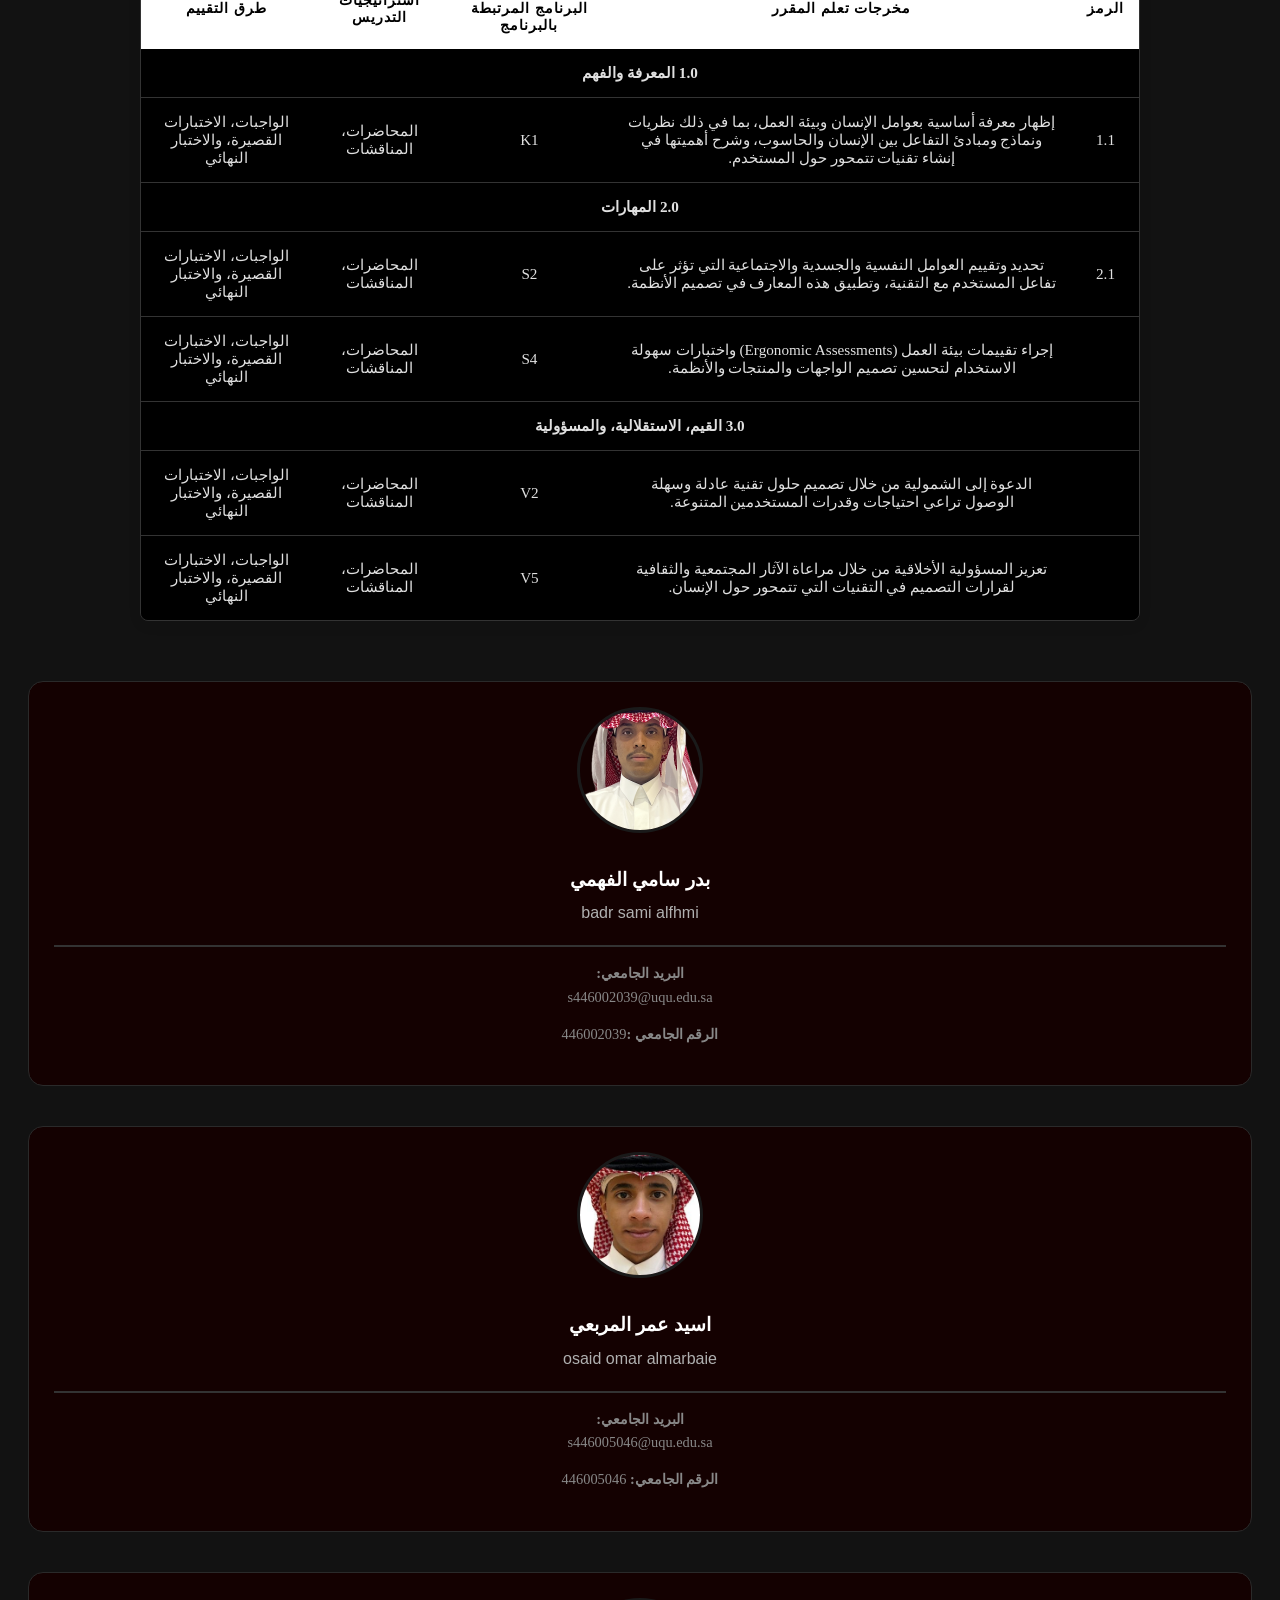
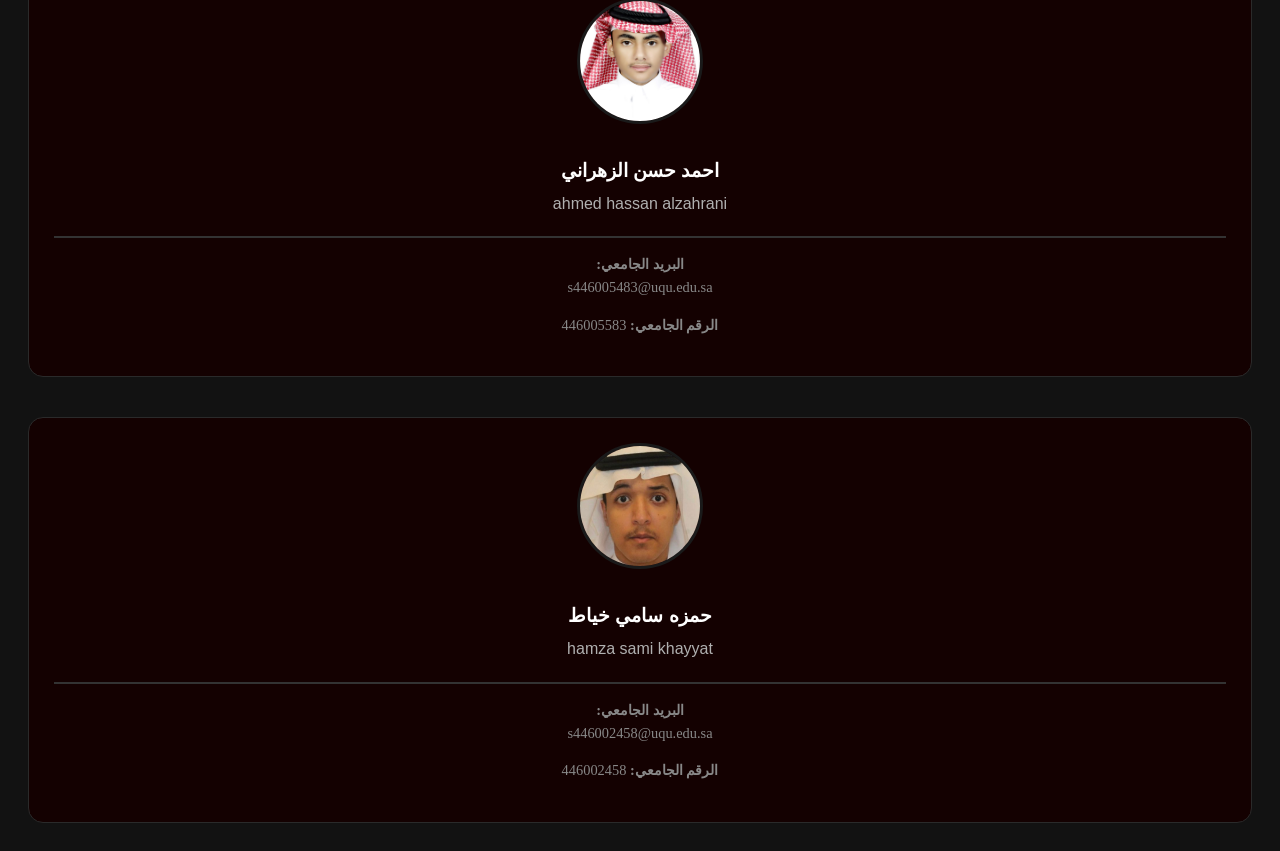
<file: index-dark-ar.html>
<!DOCTYPE html>
<html lang="ar" dir="rtl">
<head>
    <meta charset="UTF-8">
    <meta name="viewport" content="width=device-width, initial-scale=1.0">
    <title>مواصفات المقرر - HCI1202</title>
    <link rel="stylesheet" href="index-dark.css">
</head>
<body>

    <nav class="navbar">
        <div class="nav-container">
            <div class="nav-logo"> ETEC</div>
            <ul class="nav-links">
                <li><a href="#home">الرئيسية</a></li>
                <li><a href="#course-details">تفاصيل المقرر</a></li>
                <li><a href="#table-of-contents">جدول المحتويات</a></li>
                <li><a href="#Members">الاعضاء</a></li>
            </ul>
        </div>
    </nav>

    <header id="home" class="hero-section">
        <div class="overlay-graphics"></div>
        <div class="hero-content">
            <p class="category">مواصفات المقرر</p>
            <h1 class="degree-type">(بكالوريوس)</h1>
        </div>
        <div class="year-badge">
            <span>2024</span>
            <small>TP-153</small>
        </div>
    </header>

    <section id="course-details" class="info-section">
        <div class="container">
            <table class="course-table">
                <tr>
                    <td>اسم المقرر:</td>
                    <td>العوامل البشرية في التصميم</td>
                </tr>
                <tr>
                    <td>رمز المقرر:</td>
                    <td>HCI1202</td>
                </tr>
                <tr>
                    <td>البرنامج:</td>
                    <td>بكالوريوس العلوم في التفاعل بين الإنسان والحاسب</td>
                </tr>
                <tr>
                    <td>القسم:</td>
                    <td>هندسة البرمجيات</td>
                </tr>
                <tr>
                    <td>الكلية:</td>
                    <td>كلية الحاسبات</td>
                </tr>
                <tr>
                    <td>المؤسسة:</td>
                    <td>جامعة أم القرى</td>
                </tr>
                <tr>
                    <td>الإصدار:</td>
                    <td>1.0</td>
                </tr>
                <tr>
                    <td>تاريخ آخر مراجعة:</td>
                    <td>22/04/2025</td>
                </tr>
            </table>
        </div>
    </section>

    <section id="table-of-contents" class="toc-section">
        <div class="container">
            <h2 class="section-title">جدول المحتويات</h2>
            <div class="toc-wrapper">
                <ul class="toc-list">
                    <li>
                        <a href="#general-info">
                            <span class="toc-number">أ</span>
                            <span class="toc-text">معلومات عامة عن المقرر</span>
                        </a>
                    </li>
                    <li>
                        <a href="#clos">
                            <span class="toc-number">ب</span>
                            <span class="toc-text">مخرجات تعلم المقرر، استراتيجيات التدريس وطرق التقييم</span>
                        </a>
                    </li>
                    <li>
                        <a href="#course-content">
                            <span class="toc-number">ج</span>
                            <span class="toc-text">محتوى المقرر</span>
                        </a>
                    </li>
                    <li>
                        <a href="#assessment-activities">
                            <span class="toc-number">د</span>
                            <span class="toc-text">أنشطة تقييم الطلاب</span>
                        </a>
                    </li>
                    <li>
                        <a href="#resources">
                            <span class="toc-number">هـ</span>
                            <span class="toc-text">مصادر التعلم والمرافق</span>
                        </a>
                    </li>
                </ul>
            </div>
        </div>
    </section>

    <section id="general-info">
        <div class="container">
            <h2>أ. معلومات عامة عن المقرر</h2>
            
            <div class="course-identification">
                <h3>1. تعريف المقرر</h3>
                <ul>
                    <li><strong>الساعات المعتمدة:</strong> 4</li>
                    <li><strong>نوع المقرر:</strong> متطلب قسم، إجباري</li>
                    <li><strong>المستوى/السنة التي يقدم فيها المقرر:</strong> السنة الأولى / المستوى الثاني</li>
                </ul>
                
                <h4>الوصف العام للمقرر:</h4>
                <p>التركيز على دمج القدرات والقيود البشرية في عملية التصميم لتعزيز سهولة الاستخدام، السلامة، ورضا المستخدم.</p>
                
                <h4>المتطلبات السابقة لهذا المقرر:</h4>
                <p>لا يوجد</p>
                
                <h4>المتطلبات المتزامنة لهذا المقرر:</h4>
                <p>لا يوجد</p>
                
                <h4>الهدف (الأهداف) الرئيسية للمقرر:</h4>
                <ul>
                    <li>دراسة القدرات الإدراكية والمعرفية والجسدية للإنسان لتوجيه قرارات التصميم.</li>
                    <li>استخدام نظريات العوامل البشرية، والعلوم المعرفية، والعلوم الاجتماعية لفهم وتصميم التفاعلات البشرية مع التكنولوجيا والبيئات المبنية.</li>
                </ul>
            </div>

            <div class="teaching-mode">
                <h3>2. نمط التدريس</h3>
                <table border="1">
                    <tr>
                        <th>م</th>
                        <th>نمط التعليم</th>
                        <th>ساعات الاتصال</th>
                        <th>النسبة المئوية</th>
                    </tr>
                    <tr>
                        <td>1</td>
                        <td>الفصول الدراسية التقليدية</td>
                        <td>60</td>
                        <td>100%</td>
                    </tr>
                </table>
            </div>

            <div class="contact-hours">
                <h3>3. ساعات الاتصال</h3>
                <table border="1">
                    <tr>
                        <th>م</th>
                        <th>النشاط</th>
                        <th>ساعات الاتصال</th>
                    </tr>
                    <tr>
                        <td>1</td>
                        <td>المحاضرات</td>
                        <td>60</td>
                    </tr>
                    <tr>
                        <td colspan="2"><strong>الإجمالي</strong></td>
                        <td><strong>60</strong></td>
                    </tr>
                </table>
            </div>
        </div>
    </section>
 <h2>ب. مخرجات تعلم المقرر (CLOs)، استراتيجيات التدريس وطرق التقييم</h2>
<section id="clos">
<table class="my-table">

<tr>
<th>الرمز</th>
<th>مخرجات تعلم المقرر</th>
<th>رمز مخرجات البرنامج المرتبطة بالبرنامج</th>
<th>استراتيجيات التدريس</th>
<th>طرق التقييم</th>
</tr>

<tr>
<td colspan="5"><strong>1.0 المعرفة والفهم</strong></td>
</tr>

<tr>
<td>1.1</td>
<td>
إظهار معرفة أساسية بعوامل الإنسان وبيئة العمل، بما في ذلك نظريات ونماذج
ومبادئ التفاعل بين الإنسان والحاسوب، وشرح أهميتها في إنشاء تقنيات تتمحور حول المستخدم.
</td>
<td>K1</td>
<td>المحاضرات، المناقشات</td>
<td>الواجبات، الاختبارات القصيرة، والاختبار النهائي</td>
</tr>

<tr>
<td colspan="5"><strong>2.0 المهارات</strong></td>
</tr>

<tr>
<td>2.1</td>
<td>
تحديد وتقييم العوامل النفسية والجسدية والاجتماعية التي تؤثر على تفاعل
المستخدم مع التقنية، وتطبيق هذه المعارف في تصميم الأنظمة.
</td>
<td>S2</td>
<td>المحاضرات، المناقشات</td>
<td>الواجبات، الاختبارات القصيرة، والاختبار النهائي</td>
</tr>

<tr>
<td></td>
<td>
إجراء تقييمات بيئة العمل (Ergonomic Assessments) واختبارات سهولة الاستخدام
لتحسين تصميم الواجهات والمنتجات والأنظمة.
</td>
<td>S4</td>
<td>المحاضرات، المناقشات</td>
<td>الواجبات، الاختبارات القصيرة، والاختبار النهائي</td>
</tr>

<tr>
<td colspan="5"><strong>3.0 القيم، الاستقلالية، والمسؤولية</strong></td>
</tr>

<tr>
<td></td>
<td>
الدعوة إلى الشمولية من خلال تصميم حلول تقنية عادلة وسهلة الوصول
تراعي احتياجات وقدرات المستخدمين المتنوعة.
</td>
<td>V2</td>
<td>المحاضرات، المناقشات</td>
<td>الواجبات، الاختبارات القصيرة، والاختبار النهائي</td>
</tr>

<tr>
<td></td>
<td>
تعزيز المسؤولية الأخلاقية من خلال مراعاة الآثار المجتمعية والثقافية
لقرارات التصميم في التقنيات التي تتمحور حول الإنسان.
</td>
<td>V5</td>
<td>المحاضرات، المناقشات</td>
<td>الواجبات، الاختبارات القصيرة، والاختبار النهائي</td>
</tr>

</table>
</section>
 <section id="Members">
    <div class="team-container">
  <div class="member-card">
    <img src="PHOTO-2026-02-28-20-09-26.jpg" alt="Profile Picture" class="profile-img">
    
    <div class="names">
      <h2 class="ar-name">بدر سامي الفهمي</h2>
      <h2 class="en-name">badr sami alfhmi</h2>
    </div>

    <div class="details">
      <p><strong>البريد الجامعي:</strong> <br> s446002039@uqu.edu.sa</p>
      <p><strong>الرقم الجامعي :</strong>446002039 </p>
    </div>
  </div>
</div>
  <div class="team-container">
  <div class="member-card">
    <img src="osied.jpeg" alt="Profile Picture" class="profile-img">
    
    <div class="names">
      <h2 class="ar-name">اسيد عمر المربعي</h2>
      <h2 class="en-name">osaid omar almarbaie</h2>
    </div>

    <div class="details">
      <p><strong>البريد الجامعي:</strong> <br> s446005046@uqu.edu.sa</p>
      <p><strong>الرقم الجامعي:</strong> 446005046</p>
    </div>
  </div>
</div>
<div class="team-container">
  <div class="member-card">
    <img src="ahmed.jpg" alt="Profile Picture" class="profile-img">
    
    <div class="names">
      <h2 class="ar-name">احمد حسن الزهراني</h2>
      <h2 class="en-name">ahmed hassan alzahrani</h2>
    </div>

    <div class="details">
      <p><strong>البريد الجامعي:</strong> <br> s446005483@uqu.edu.sa</p>
      <p><strong>الرقم الجامعي:</strong> 446005583</p>
    </div>
  </div>
</div>
 <div class="team-container">
  <div class="member-card">
    <img src="hamza.jpg" alt="Profile Picture" class="profile-img">
    
    <div class="names">
      <h2 class="ar-name">حمزه سامي خياط</h2>
      <h2 class="en-name">hamza sami khayyat</h2>
    </div>

    <div class="details">
      <p><strong>البريد الجامعي:</strong> <br> s446002458@uqu.edu.sa</p>
      <p><strong>الرقم الجامعي:</strong> 446002458</p>
    </div>
  </div>
</div>
</body>
</html>
</file>
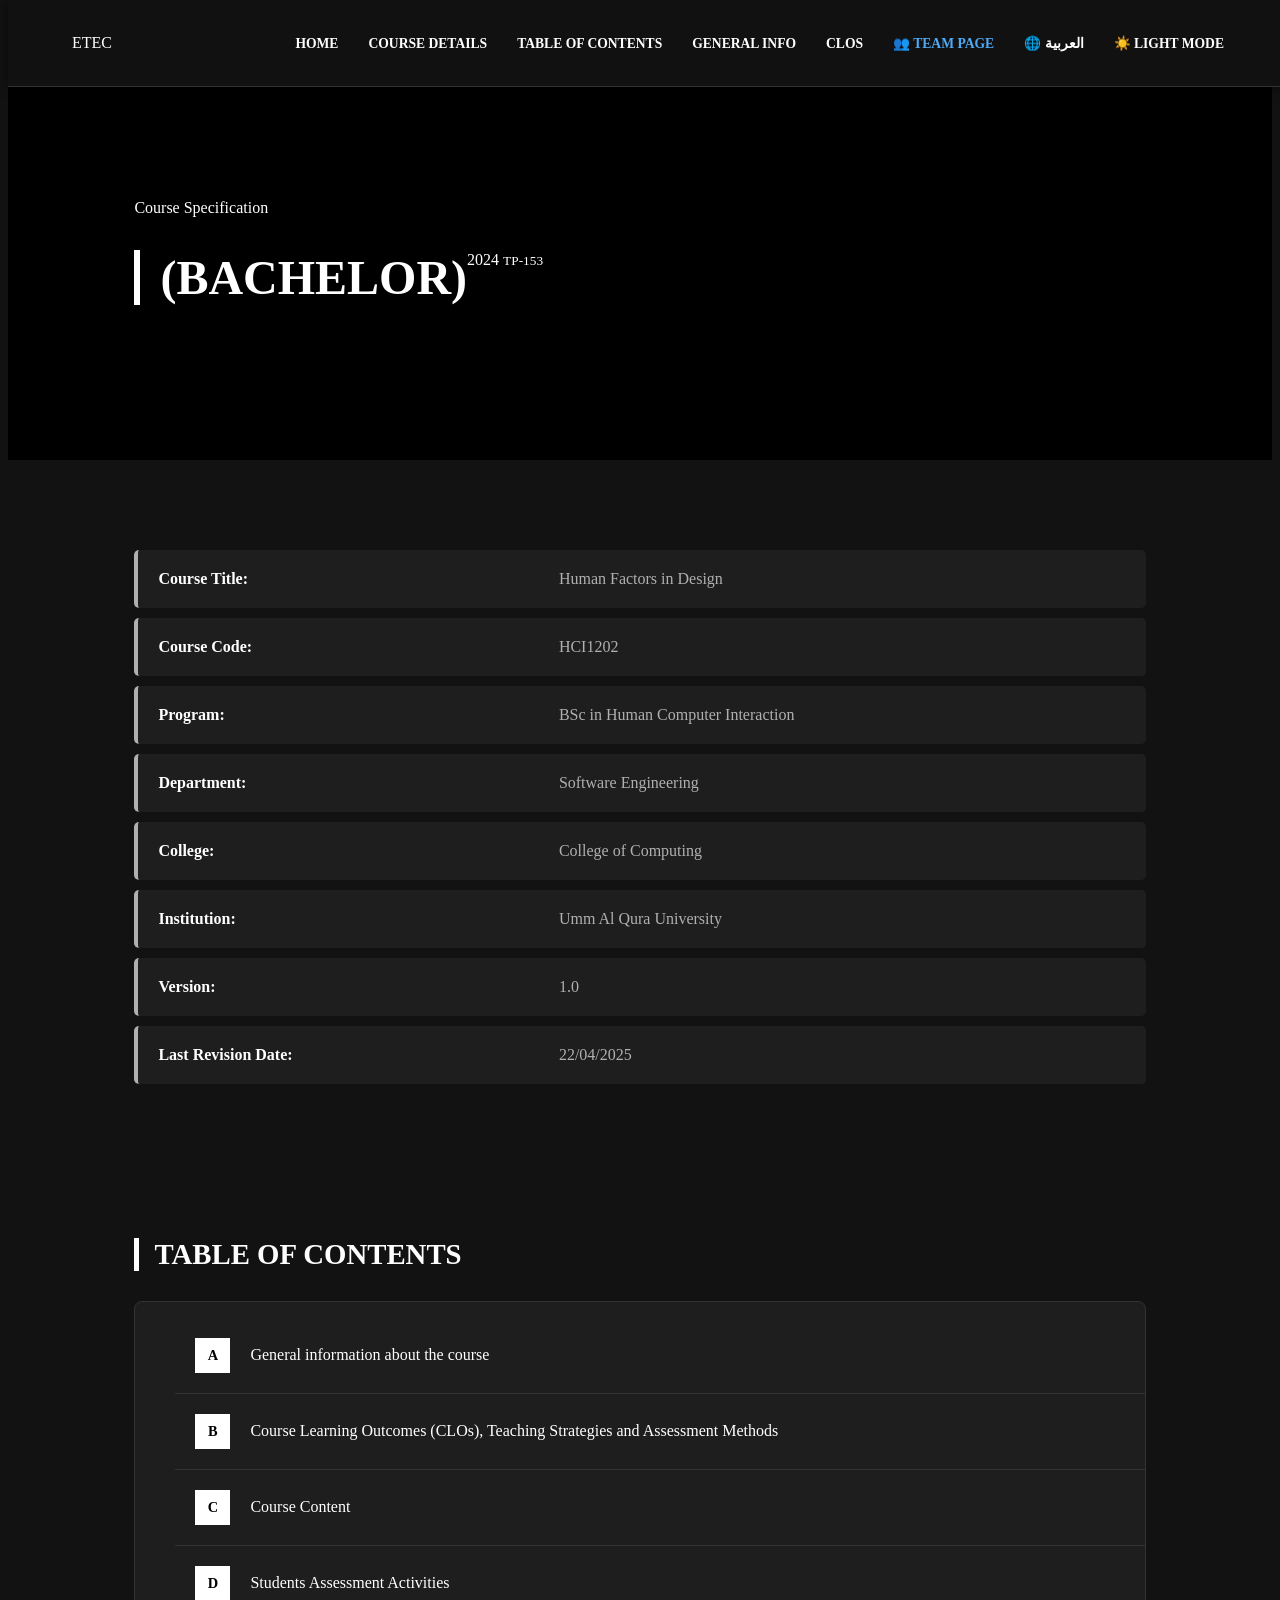
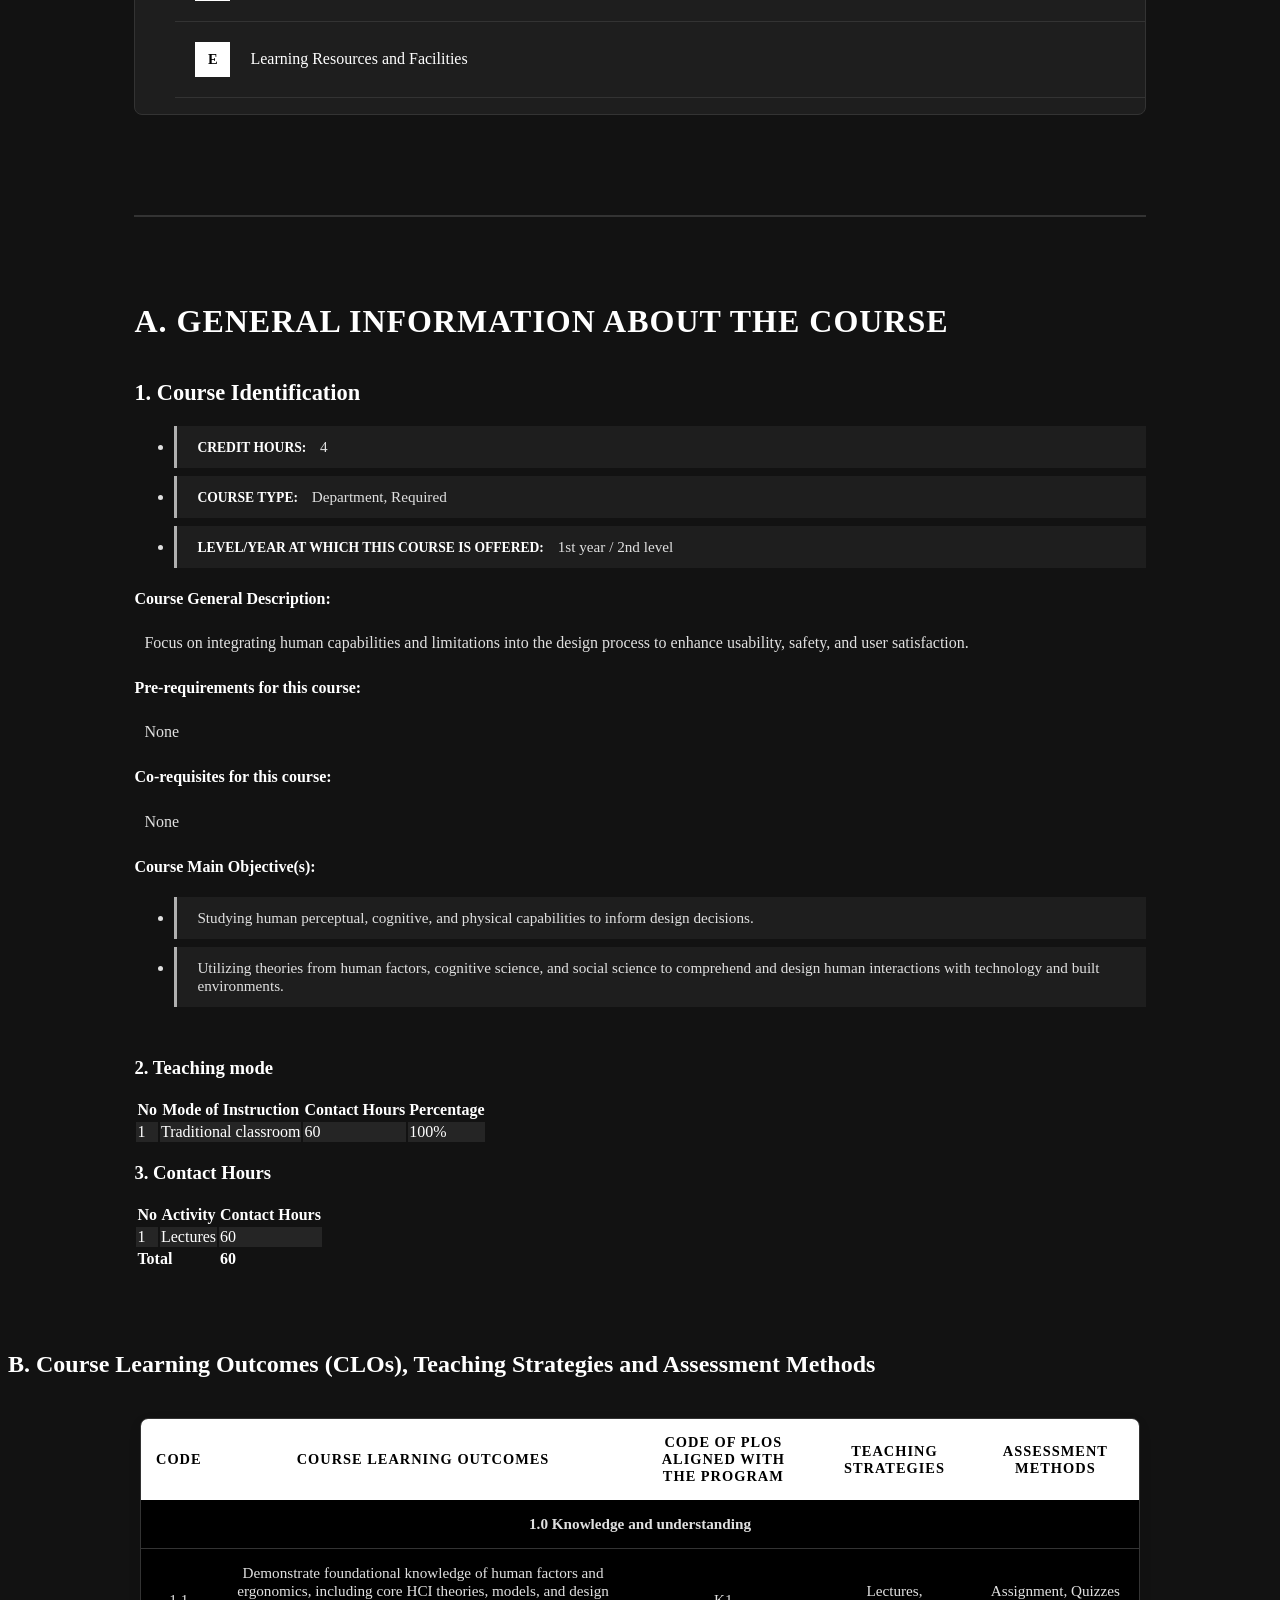
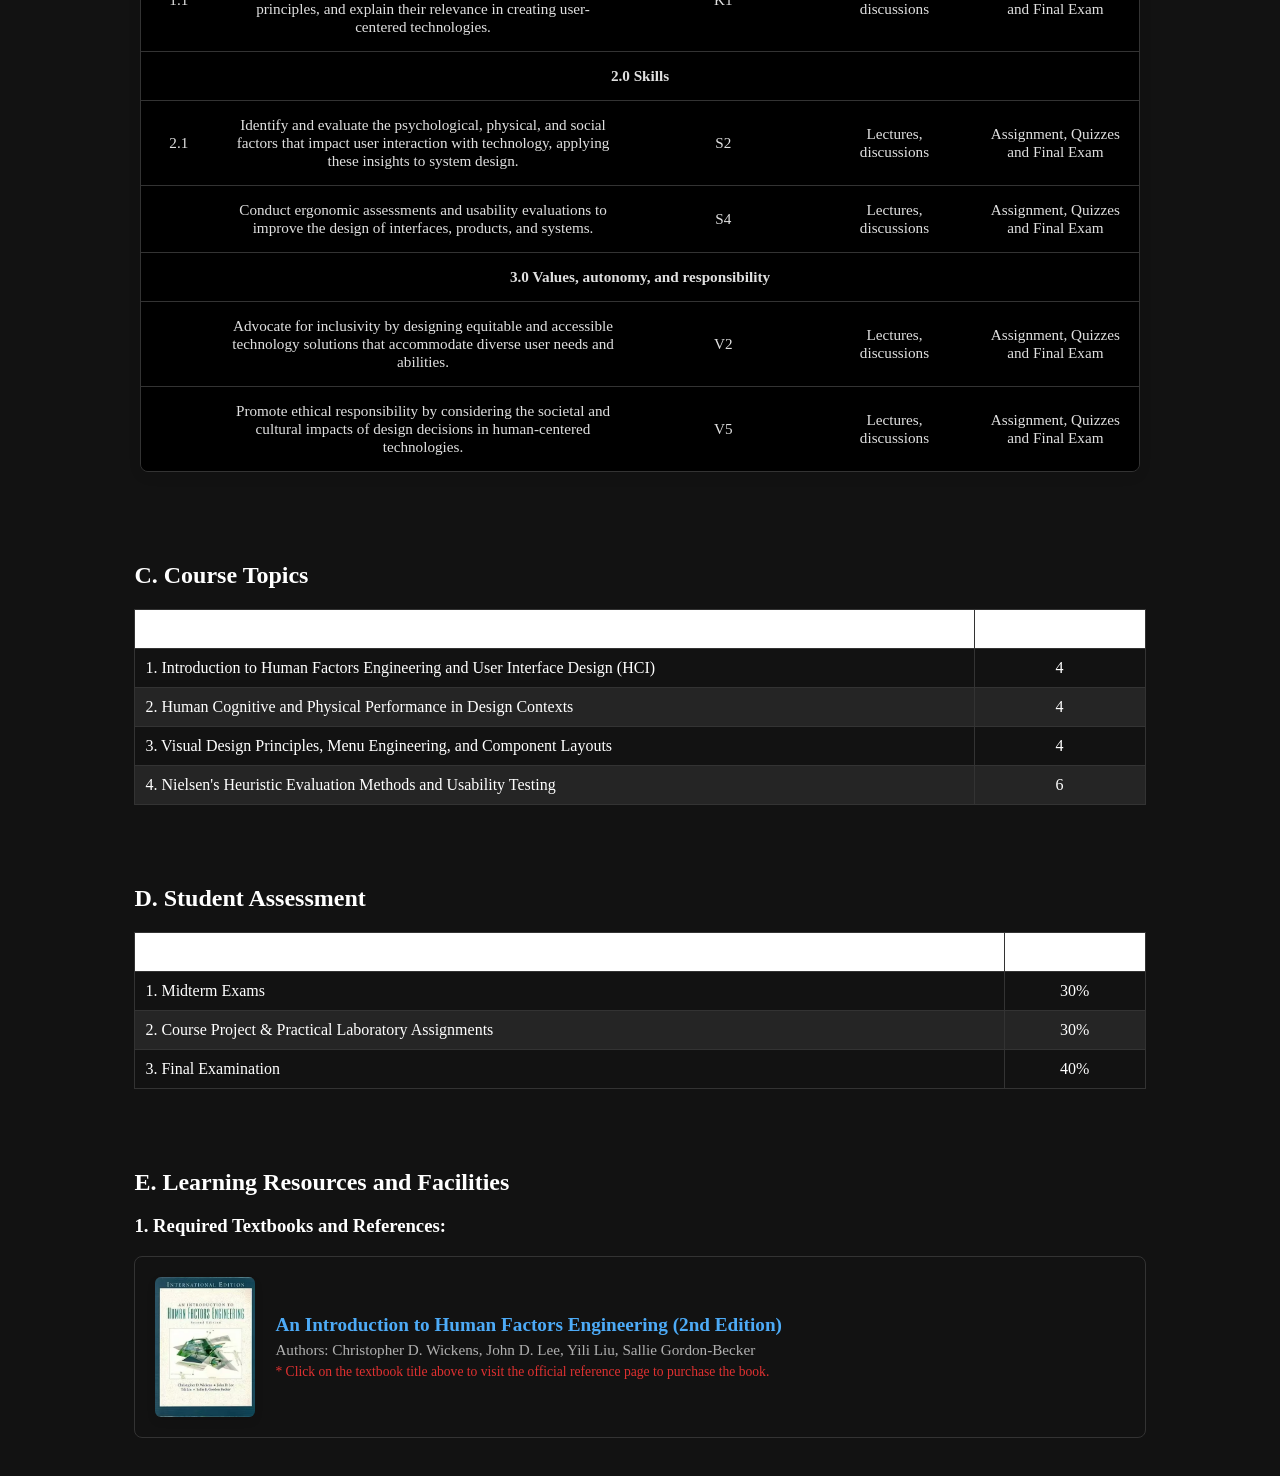
<file: index-en- dark.html>
<!DOCTYPE html>
<html lang="en" dir="ltr">
<head>
    <meta charset="UTF-8">
    <meta name="viewport" content="width=device-width, initial-scale=1.0">
    <title>Course Specification - HCI1202</title>
    <link rel="stylesheet" href="index-dark.css">
</head>
<body>

 <nav class="navbar">
    <div class="nav-container">
        <div class="nav-logo">ETEC</div>
        <ul class="nav-links">
            <li><a href="#home">Home</a></li>
            <li><a href="#course-details">Course Details</a></li>
            <li><a href="#table-of-contents">Table of Contents</a></li>
            <li><a href="#general-info">General Info</a></li>
            <li><a href="#clos">CLOs</a></li>
            <li><a href="team.html" style="color: #4dabf7; font-weight: bold;">👥 Team Page</a></li>
            <li><a href="index.html">🌐 العربية</a></li>
            <li><a href="index-en-light.html" class="theme-toggle">☀️ Light Mode</a></li>
        </ul>
    </div>
</nav>

    <header id="home" class="hero-section">
        <div class="overlay-graphics"></div>
        <div class="hero-content">
            <p class="category">Course Specification</p>
            <h1 class="degree-type">(Bachelor)</h1>
        </div>
        <div class="year-badge">
            <span>2024</span>
            <small>TP-153</small>
        </div>
    </header>

    <section id="course-details" class="info-section">
        <div class="container">
            <table class="course-table">
                <tr>
                    <td>Course Title:</td>
                    <td>Human Factors in Design </td>
                </tr>
                <tr>
                    <td>Course Code:</td>
                    <td>HCI1202 </td>
                </tr>
                <tr>
                    <td>Program:</td>
                    <td>BSc in Human Computer Interaction </td>
                </tr>
                <tr>
                    <td>Department:</td>
                    <td>Software Engineering </td>
                </tr>
                <tr>
                    <td>College:</td>
                    <td>College of Computing </td>
                </tr>
                <tr>
                    <td>Institution:</td>
                    <td>Umm Al Qura University </td>
                </tr>
                <tr>
                    <td>Version:</td>
                    <td>1.0 </td>
                </tr>
                <tr>
                    <td>Last Revision Date:</td>
                    <td>22/04/2025 </td>
                </tr>
            </table>
        </div>
    </section>
<section id="table-of-contents" class="toc-section">
        <div class="container">
            <h2 class="section-title">Table of Contents</h2>
            <div class="toc-wrapper">
                <ul class="toc-list">
                    <li>
                        <a href="#general-info">
                            <span class="toc-number">A</span>
                            <span class="toc-text">General information about the course</span>
                            
                        </a>
                    </li>
                    <li>
                        <a href="#clos">
                            <span class="toc-number">B</span>
                            <span class="toc-text">Course Learning Outcomes (CLOs), Teaching Strategies and Assessment Methods</span>
                         
                        </a>
                    </li>
                    <li>
                        <a href="#course-topics">
                            <span class="toc-number">C</span>
                            <span class="toc-text">Course Content</span>
                       
                        </a>
                    </li>
                    <li>
                        <a href="#course-assessment">
                            <span class="toc-number">D</span>
                            <span class="toc-text">Students Assessment Activities</span>
                          
                        </a>
                    </li>
                    <li>
                        <a href="#course-resources">
                            <span class="toc-number">E</span>
                            <span class="toc-text">Learning Resources and Facilities</span>
                            
                        </a>
                    </li>
                </ul>
            </div>
        </div>
    </section>
<section id="general-info">
    <h2>A. General Information about the Course</h2>
    
    <div class="course-identification">
        <h3>1. Course Identification</h3>
        <ul>
            <li><strong>Credit hours:</strong> 4</li>
            <li><strong>Course type:</strong> Department, Required</li>
            <li><strong>Level/year at which this course is offered:</strong> 1st year / 2nd level</li>
        </ul>
        
        <h4>Course General Description:</h4>
        <p>Focus on integrating human capabilities and limitations into the design process to enhance usability, safety, and user satisfaction.</p>
        
        <h4>Pre-requirements for this course:</h4>
        <p>None</p>
        
        <h4>Co-requisites for this course:</h4>
        <p>None</p>
        
        <h4>Course Main Objective(s):</h4>
        <ul>
            <li>Studying human perceptual, cognitive, and physical capabilities to inform design decisions.</li>
            <li>Utilizing theories from human factors, cognitive science, and social science to comprehend and design human interactions with technology and built environments.</li>
        </ul>
    </div>

    <div class="teaching-mode">
        <h3>2. Teaching mode</h3>
        <table bordr="1">
            <tr>
                <th>No</th>
                <th>Mode of Instruction</th>
                <th>Contact Hours</th>
                <th>Percentage</th>
            </tr>
            <tr>
                <td>1</td>
                <td>Traditional classroom</td>
                <td>60</td>
                <td>100%</td>
            </tr>
        </table>
    </div>

    <div class="contact-hours">
        <h3>3. Contact Hours</h3>
        <table bordr="1">
            <tr>
                <th>No</th>
                <th>Activity</th>
                <th>Contact Hours</th>
            </tr>
            <tr>
                <td>1</td>
                <td>Lectures</td>
                <td>60</td>
            </tr>
            <tr>
                <td colspan="2"><strong>Total</strong></td>
                <td><strong>60</strong></td>
            </tr>
        </table>
    </div>
</section>


<h2>B. Course Learning Outcomes (CLOs), Teaching Strategies and Assessment Methods</h2>
<section id="clos">
<table  class="my-table">
<tr>
<th>Code</th>
<th>Course Learning Outcomes</th>
<th>Code of PLOs aligned with the program</th>
<th>Teaching Strategies</th>
<th>Assessment Methods</th>
</tr>

<tr>
<td colspan="5"><strong>1.0 Knowledge and understanding</strong></td>
</tr>

<tr>
<td>1.1</td>
<td>
Demonstrate foundational knowledge of human factors and ergonomics,
including core HCI theories, models, and design principles, and explain their relevance
in creating user-centered technologies.
</td>
<td>K1</td>
<td>Lectures, discussions</td>
<td>Assignment, Quizzes and Final Exam</td>
</tr>

<tr>
<td colspan="5"><strong>2.0 Skills</strong></td>
</tr>

<tr>
<td>2.1</td>
<td>
Identify and evaluate the psychological, physical, and social factors that impact
user interaction with technology, applying these insights to system design.
</td>
<td>S2</td>
<td>Lectures, discussions</td>
<td>Assignment, Quizzes and Final Exam</td>
</tr>

<tr>
<td></td>
<td>
Conduct ergonomic assessments and usability evaluations to improve the design
of interfaces, products, and systems.
</td>
<td>S4</td>
<td>Lectures, discussions</td>
<td>Assignment, Quizzes and Final Exam</td>
</tr>

<tr>
<td colspan="5"><strong>3.0 Values, autonomy, and responsibility</strong></td>
</tr>

<tr>
<td></td>
<td>
Advocate for inclusivity by designing equitable and accessible technology solutions
that accommodate diverse user needs and abilities.
</td>
<td>V2</td>
<td>Lectures, discussions</td>
<td>Assignment, Quizzes and Final Exam</td>
</tr>

<tr>
<td></td>
<td>
Promote ethical responsibility by considering the societal and cultural impacts
of design decisions in human-centered technologies.
</td>
<td>V5</td>
<td>Lectures, discussions</td>
<td>Assignment, Quizzes and Final Exam</td>
</tr>
</table>
</section>
<section id="course-topics" class="container" style="padding: 30px 0;">
    <h2>C. Course Topics</h2>
    <table style="width:100%; border-collapse: collapse; margin-top: 15px;">
        <thead>
            <tr style="background-color: var(--main-black); color: white;">
                <th style="padding: 10px; border: 1px solid var(--border-color); text-align: left;">List of Topics</th>
                <th style="padding: 10px; border: 1px solid var(--border-color); text-align: center; width: 150px;">Contact Hours</th>
            </tr>
        </thead>
        <tbody>
            <tr>
                <td style="padding: 10px; border: 1px solid var(--border-color);">1. Introduction to Human Factors Engineering and User Interface Design (HCI)</td>
                <td style="padding: 10px; border: 1px solid var(--border-color); text-align: center;">4</td>
            </tr>
            <tr>
                <td style="padding: 10px; border: 1px solid var(--border-color);">2. Human Cognitive and Physical Performance in Design Contexts</td>
                <td style="padding: 10px; border: 1px solid var(--border-color); text-align: center;">4</td>
            </tr>
            <tr>
                <td style="padding: 10px; border: 1px solid var(--border-color);">3. Visual Design Principles, Menu Engineering, and Component Layouts</td>
                <td style="padding: 10px; border: 1px solid var(--border-color); text-align: center;">4</td>
            </tr>
            <tr>
                <td style="padding: 10px; border: 1px solid var(--border-color);">4. Nielsen's Heuristic Evaluation Methods and Usability Testing</td>
                <td style="padding: 10px; border: 1px solid var(--border-color); text-align: center;">6</td>
            </tr>
        </tbody>
    </table>
</section>

<section id="course-assessment" class="container" style="padding: 30px 0;">
    <h2>D. Student Assessment</h2>
    <table style="width:100%; border-collapse: collapse; margin-top: 15px;">
        <thead>
            <tr style="background-color: var(--main-black); color: white;">
                <th style="padding: 10px; border: 1px solid var(--border-color); text-align: left;">Assessment Tasks</th>
                <th style="padding: 10px; border: 1px solid var(--border-color); text-align: center; width: 120px;">Percentage</th>
            </tr>
        </thead>
        <tbody>
            <tr>
                <td style="padding: 10px; border: 1px solid var(--border-color);">1. Midterm Exams</td>
                <td style="padding: 10px; border: 1px solid var(--border-color); text-align: center;">30%</td>
            </tr>
            <tr>
                <td style="padding: 10px; border: 1px solid var(--border-color);">2. Course Project & Practical Laboratory Assignments</td>
                <td style="padding: 10px; border: 1px solid var(--border-color); text-align: center;">30%</td>
            </tr>
            <tr>
                <td style="padding: 10px; border: 1px solid var(--border-color);">3. Final Examination</td>
                <td style="padding: 10px; border: 1px solid var(--border-color); text-align: center;">40%</td>
            </tr>
        </tbody>
    </table>
</section>

<section id="course-resources" class="container" style="padding: 30px 0;">
    <h2>E. Learning Resources and Facilities</h2>
    <h3 style="margin-top: 15px;">1. Required Textbooks and References:</h3>
    
    <div class="book-container" style="display: flex; align-items: center; gap: 20px; margin-top: 15px; background: rgba(0,0,0,0.02); padding: 20px; border-radius: 8px; border: 1px solid var(--border-color);">
        <img src="book-cover.jpg" alt="Human Factors Engineering Book Cover" style="width: 100px; height: 140px; object-fit: cover; border-radius: 6px; box-shadow: 0 4px 8px rgba(0,0,0,0.1);">
        <div>
            <a href="https://www.amazon.com/Introduction-Human-Factors-Engineering-2nd/dp/0131837362" target="_blank" style="font-size: 1.2rem; font-weight: bold; color: #4dabf7; text-decoration: none; display: block; margin-bottom: 5px;">
                An Introduction to Human Factors Engineering (2nd Edition)
            </a>
            <p style="margin: 0; color: var(--medium-gray); font-size: 0.95rem;">Authors: Christopher D. Wickens, John D. Lee, Yili Liu, Sallie Gordon-Becker</p>
            <p style="margin: 5px 0 0 0; font-size: 0.85rem; color: #e03131;">* Click on the textbook title above to visit the official reference page to purchase the book.</p>
        </div>
    </div>
</section>
</body>
</html>
</file>
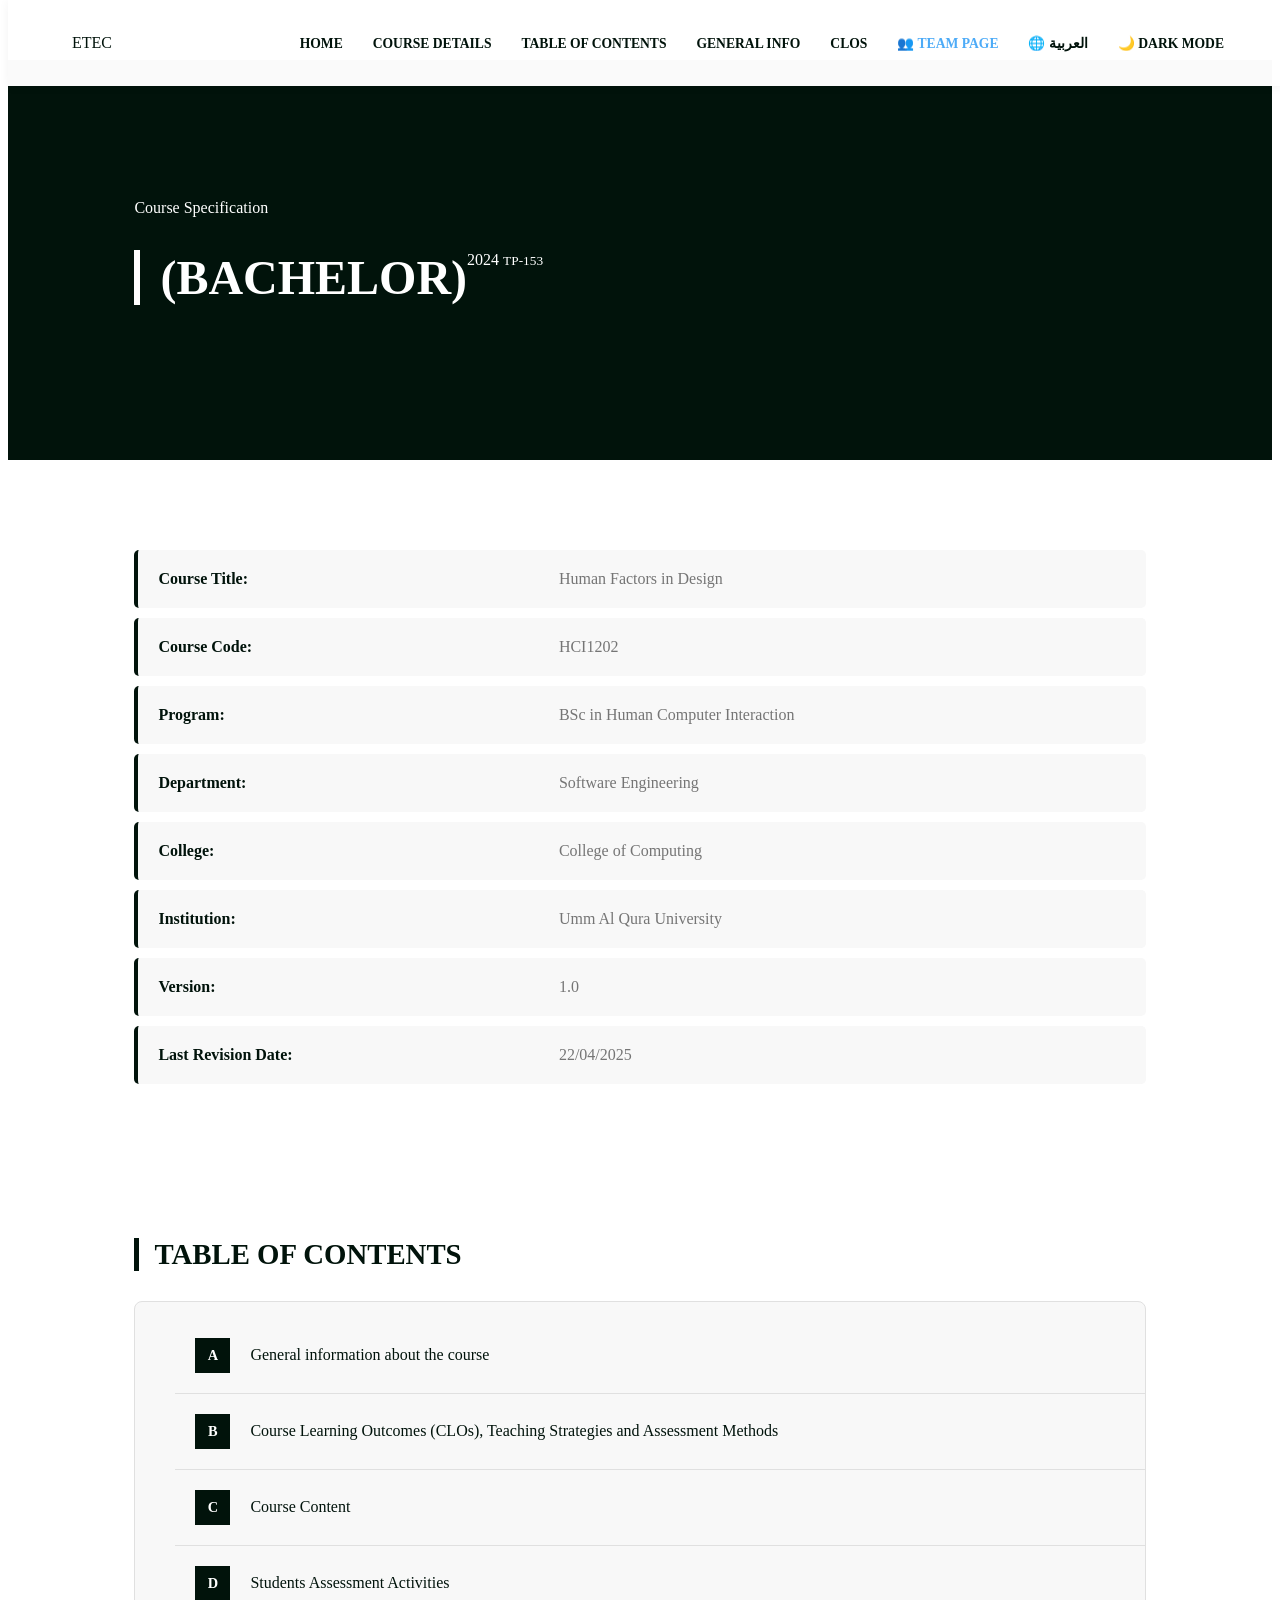
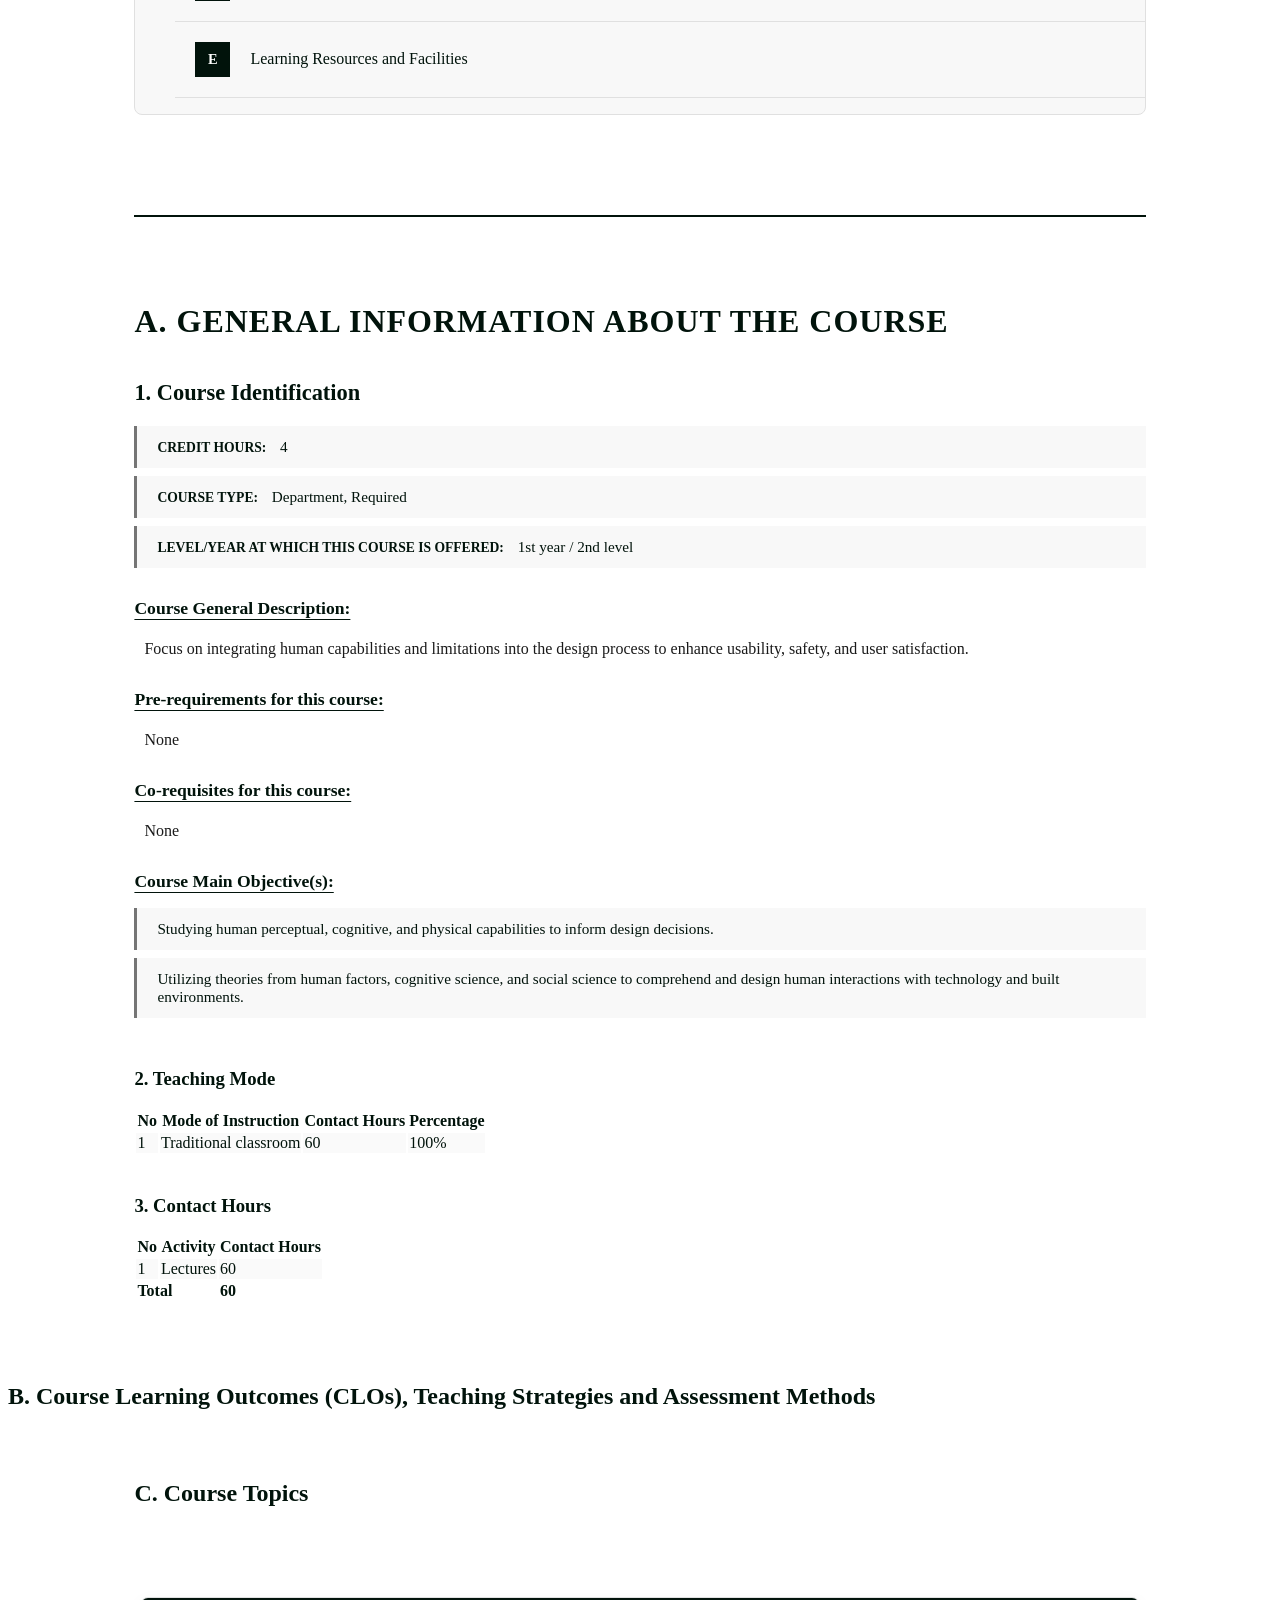
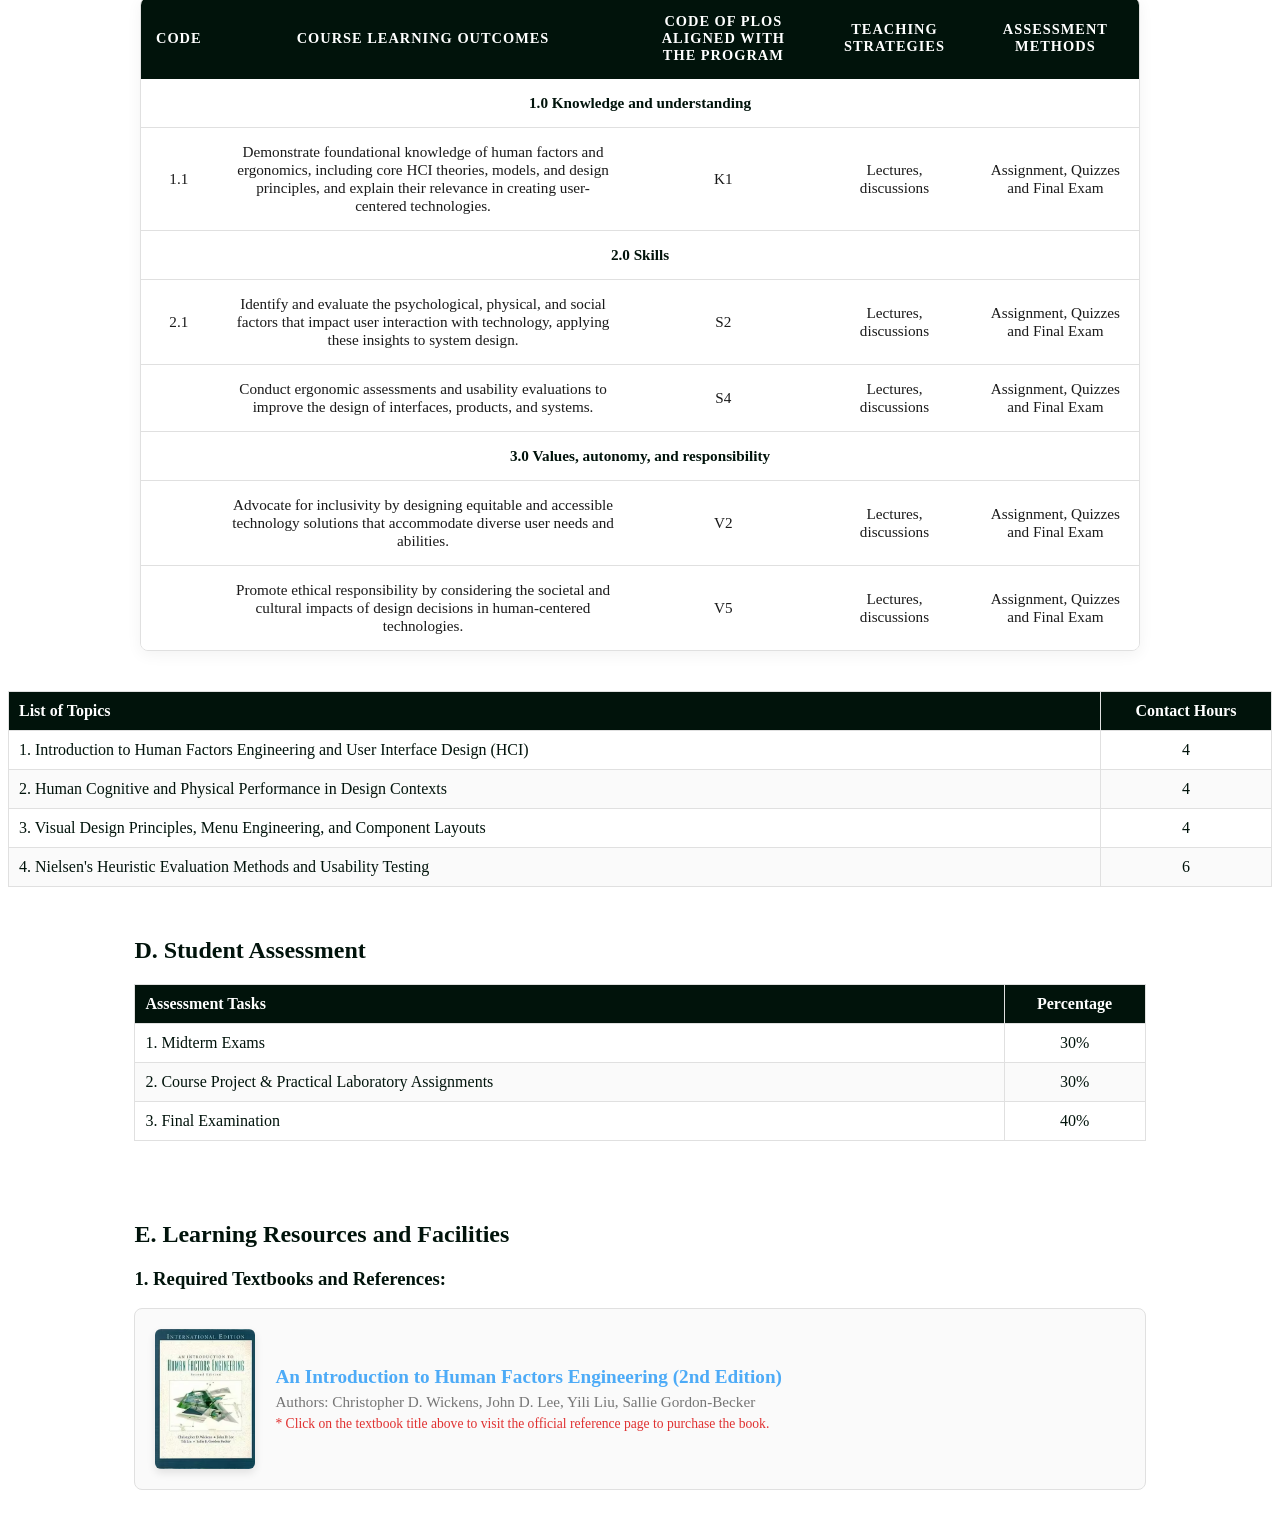
<file: index-en-light.html>
<!DOCTYPE html>
<html lang="en" dir="ltr">
<head>
    <meta charset="UTF-8">
    <meta name="viewport" content="width=device-width, initial-scale=1.0">
    <title>Course Specification - HCI1202</title>
    <link rel="stylesheet" href="index-light.css">
</head>
<body>

    <nav class="navbar">
    <div class="nav-container">
        <div class="nav-logo">ETEC</div>
        <ul class="nav-links">
            <li><a href="#home">Home</a></li>
            <li><a href="#course-details">Course Details</a></li>
            <li><a href="#table-of-contents">Table of Contents</a></li>
            <li><a href="#general-info">General Info</a></li>
            <li><a href="#clos">CLOs</a></li>
         
            <li><a href="team.html" style="color: #4dabf7; font-weight: bold;">👥 Team Page</a></li>
            <li><a href="index-ar-light.html">🌐 العربية</a></li>
            <li><a href="index-en- dark.html" class="theme-toggle">🌙 Dark Mode</a></li>
        </ul>
    </div>
</nav>

    <header id="home" class="hero-section">
        <div class="overlay-graphics"></div>
        <div class="hero-content">
            <p class="category">Course Specification</p>
            <h1 class="degree-type">(Bachelor)</h1>
        </div>
        <div class="year-badge">
            <span>2024</span>
            <small>TP-153</small>
        </div>
    </header>

    <section id="course-details" class="info-section">
        <div class="container">
            <table class="course-table">
                <tr>
                    <td>Course Title:</td>
                    <td>Human Factors in Design </td>
                </tr>
                <tr>
                    <td>Course Code:</td>
                    <td>HCI1202 </td>
                </tr>
                <tr>
                    <td>Program:</td>
                    <td>BSc in Human Computer Interaction </td>
                </tr>
                <tr>
                    <td>Department:</td>
                    <td>Software Engineering </td>
                </tr>
                <tr>
                    <td>College:</td>
                    <td>College of Computing </td>
                </tr>
                <tr>
                    <td>Institution:</td>
                    <td>Umm Al Qura University </td>
                </tr>
                <tr>
                    <td>Version:</td>
                    <td>1.0 </td>
                </tr>
                <tr>
                    <td>Last Revision Date:</td>
                    <td>22/04/2025 </td>
                </tr>
            </table>
        </div>
    </section>
<section id="table-of-contents" class="toc-section">
        <div class="container">
            <h2 class="section-title">Table of Contents</h2>
            <div class="toc-wrapper">
                <ul class="toc-list">
                    <li>
                        <a href="#general-info">
                            <span class="toc-number">A</span>
                            <span class="toc-text">General information about the course</span>
                            
                        </a>
                    </li>
                    <li>
                        <a href="#clos">
                            <span class="toc-number">B</span>
                            <span class="toc-text">Course Learning Outcomes (CLOs), Teaching Strategies and Assessment Methods</span>
                         
                        </a>
                    </li>
                    <li>
                        <a href="#course-topics">
                            <span class="toc-number">C</span>
                            <span class="toc-text">Course Content</span>
                       
                        </a>
                    </li>
                    <li>
                        <a href="#course-assessment">
                            <span class="toc-number">D</span>
                            <span class="toc-text">Students Assessment Activities</span>
                          
                        </a>
                    </li>
                    <li>
                        <a href="#course-resources">
                            <span class="toc-number">E</span>
                            <span class="toc-text">Learning Resources and Facilities</span>
                            
                        </a>
                    </li>
                </ul>
            </div>
        </div>
    </section>
<section id="general-info">
    <h2>A. General Information about the Course</h2>
    
    <div class="course-identification">
        <h3>1. Course Identification</h3>
        <ul>
            <li><strong>Credit hours:</strong> 4</li>
            <li><strong>Course type:</strong> Department, Required</li>
            <li><strong>Level/year at which this course is offered:</strong> 1st year / 2nd level</li>
        </ul>
        
        <h4>Course General Description:</h4>
        <p>Focus on integrating human capabilities and limitations into the design process to enhance usability, safety, and user satisfaction.</p>
        
        <h4>Pre-requirements for this course:</h4>
        <p>None</p>
        
        <h4>Co-requisites for this course:</h4>
        <p>None</p>
        
        <h4>Course Main Objective(s):</h4>
        <ul>
            <li>Studying human perceptual, cognitive, and physical capabilities to inform design decisions.</li>
            <li>Utilizing theories from human factors, cognitive science, and social science to comprehend and design human interactions with technology and built environments.</li>
        </ul>
    </div>

    <div class="teaching-mode">
        <h3>2. Teaching Mode</h3>
        <table bordr="1">
            <tr>
                <th>No</th>
                <th>Mode of Instruction</th>
                <th>Contact Hours</th>
                <th>Percentage</th>
            </tr>
            <tr>
                <td>1</td>
                <td>Traditional classroom</td>
                <td>60</td>
                <td>100%</td>
            </tr>
        </table>
    </div>

    <div class="contact-hours">
        <h3>3. Contact Hours</h3>
        <table bordr="1">
            <tr>
                <th>No</th>
                <th>Activity</th>
                <th>Contact Hours</th>
            </tr>
            <tr>
                <td>1</td>
                <td>Lectures</td>
                <td>60</td>
            </tr>
            <tr>
                <td colspan="2"><strong>Total</strong></td>
                <td><strong>60</strong></td>
            </tr>
        </table>
    </div>
</section>

<h2>B. Course Learning Outcomes (CLOs), Teaching Strategies and Assessment Methods</h2>
<section id="clos">
<table  class="my-table">
<tr>
<th>Code</th>
<th>Course Learning Outcomes</th>
<th>Code of PLOs aligned with the program</th>
<th>Teaching Strategies</th>
<th>Assessment Methods</th>
</tr>

<tr>
<td colspan="5"><strong>1.0 Knowledge and understanding</strong></td>
</tr>

<tr>
<td>1.1</td>
<td>
Demonstrate foundational knowledge of human factors and ergonomics,
including core HCI theories, models, and design principles, and explain their relevance
in creating user-centered technologies.
</td>
<td>K1</td>
<td>Lectures, discussions</td>
<td>Assignment, Quizzes and Final Exam</td>
</tr>

<tr>
<td colspan="5"><strong>2.0 Skills</strong></td>
</tr>

<tr>
<td>2.1</td>
<td>
Identify and evaluate the psychological, physical, and social factors that impact
user interaction with technology, applying these insights to system design.
</td>
<td>S2</td>
<td>Lectures, discussions</td>
<td>Assignment, Quizzes and Final Exam</td>
</tr>

<tr>
<td></td>
<td>
Conduct ergonomic assessments and usability evaluations to improve the design
of interfaces, products, and systems.
</td>
<td>S4</td>
<td>Lectures, discussions</td>
<td>Assignment, Quizzes and Final Exam</td>
</tr>

<tr>
<td colspan="5"><strong>3.0 Values, autonomy, and responsibility</strong></td>
</tr>

<tr>
<td></td>
<td>
Advocate for inclusivity by designing equitable and accessible technology solutions
that accommodate diverse user needs and abilities.
</td>
<td>V2</td>
<td>Lectures, discussions</td>
<td>Assignment, Quizzes and Final Exam</td>
</tr>

<tr>
<td></td>
<td>
Promote ethical responsibility by considering the societal and cultural impacts
of design decisions in human-centered technologies.
</td>
<td>V5</td>
<td>Lectures, discussions</td>
<td>Assignment, Quizzes and Final Exam</td>
</tr>
</section>
<section id="course-topics" class="container" style="padding: 30px 0;">
    <h2>C. Course Topics</h2>
    <table style="width:100%; border-collapse: collapse; margin-top: 15px;">
        <thead>
            <tr style="background-color: var(--main-black); color: white;">
                <th style="padding: 10px; border: 1px solid var(--border-color); text-align: left;">List of Topics</th>
                <th style="padding: 10px; border: 1px solid var(--border-color); text-align: center; width: 150px;">Contact Hours</th>
            </tr>
        </thead>
        <tbody>
            <tr>
                <td style="padding: 10px; border: 1px solid var(--border-color);">1. Introduction to Human Factors Engineering and User Interface Design (HCI)</td>
                <td style="padding: 10px; border: 1px solid var(--border-color); text-align: center;">4</td>
            </tr>
            <tr>
                <td style="padding: 10px; border: 1px solid var(--border-color);">2. Human Cognitive and Physical Performance in Design Contexts</td>
                <td style="padding: 10px; border: 1px solid var(--border-color); text-align: center;">4</td>
            </tr>
            <tr>
                <td style="padding: 10px; border: 1px solid var(--border-color);">3. Visual Design Principles, Menu Engineering, and Component Layouts</td>
                <td style="padding: 10px; border: 1px solid var(--border-color); text-align: center;">4</td>
            </tr>
            <tr>
                <td style="padding: 10px; border: 1px solid var(--border-color);">4. Nielsen's Heuristic Evaluation Methods and Usability Testing</td>
                <td style="padding: 10px; border: 1px solid var(--border-color); text-align: center;">6</td>
            </tr>
        </tbody>
    </table>
</section>

<section id="course-assessment" class="container" style="padding: 30px 0;">
    <h2>D. Student Assessment</h2>
    <table style="width:100%; border-collapse: collapse; margin-top: 15px;">
        <thead>
            <tr style="background-color: var(--main-black); color: white;">
                <th style="padding: 10px; border: 1px solid var(--border-color); text-align: left;">Assessment Tasks</th>
                <th style="padding: 10px; border: 1px solid var(--border-color); text-align: center; width: 120px;">Percentage</th>
            </tr>
        </thead>
        <tbody>
            <tr>
                <td style="padding: 10px; border: 1px solid var(--border-color);">1. Midterm Exams</td>
                <td style="padding: 10px; border: 1px solid var(--border-color); text-align: center;">30%</td>
            </tr>
            <tr>
                <td style="padding: 10px; border: 1px solid var(--border-color);">2. Course Project & Practical Laboratory Assignments</td>
                <td style="padding: 10px; border: 1px solid var(--border-color); text-align: center;">30%</td>
            </tr>
            <tr>
                <td style="padding: 10px; border: 1px solid var(--border-color);">3. Final Examination</td>
                <td style="padding: 10px; border: 1px solid var(--border-color); text-align: center;">40%</td>
            </tr>
        </tbody>
    </table>
</section>

<section id="course-resources" class="container" style="padding: 30px 0;">
    <h2>E. Learning Resources and Facilities</h2>
    <h3 style="margin-top: 15px;">1. Required Textbooks and References:</h3>
    
    <div class="book-container" style="display: flex; align-items: center; gap: 20px; margin-top: 15px; background: rgba(0,0,0,0.02); padding: 20px; border-radius: 8px; border: 1px solid var(--border-color);">
        <img src="book-cover.jpg" alt="Human Factors Engineering Book Cover" style="width: 100px; height: 140px; object-fit: cover; border-radius: 6px; box-shadow: 0 4px 8px rgba(0,0,0,0.1);">
        <div>
            <a href="https://www.amazon.com/Introduction-Human-Factors-Engineering-2nd/dp/0131837362" target="_blank" style="font-size: 1.2rem; font-weight: bold; color: #4dabf7; text-decoration: none; display: block; margin-bottom: 5px;">
                An Introduction to Human Factors Engineering (2nd Edition)
            </a>
            <p style="margin: 0; color: var(--medium-gray); font-size: 0.95rem;">Authors: Christopher D. Wickens, John D. Lee, Yili Liu, Sallie Gordon-Becker</p>
            <p style="margin: 5px 0 0 0; font-size: 0.85rem; color: #e03131;">* Click on the textbook title above to visit the official reference page to purchase the book.</p>
        </div>
    </div>
</section>
</body>
</html>
</file>
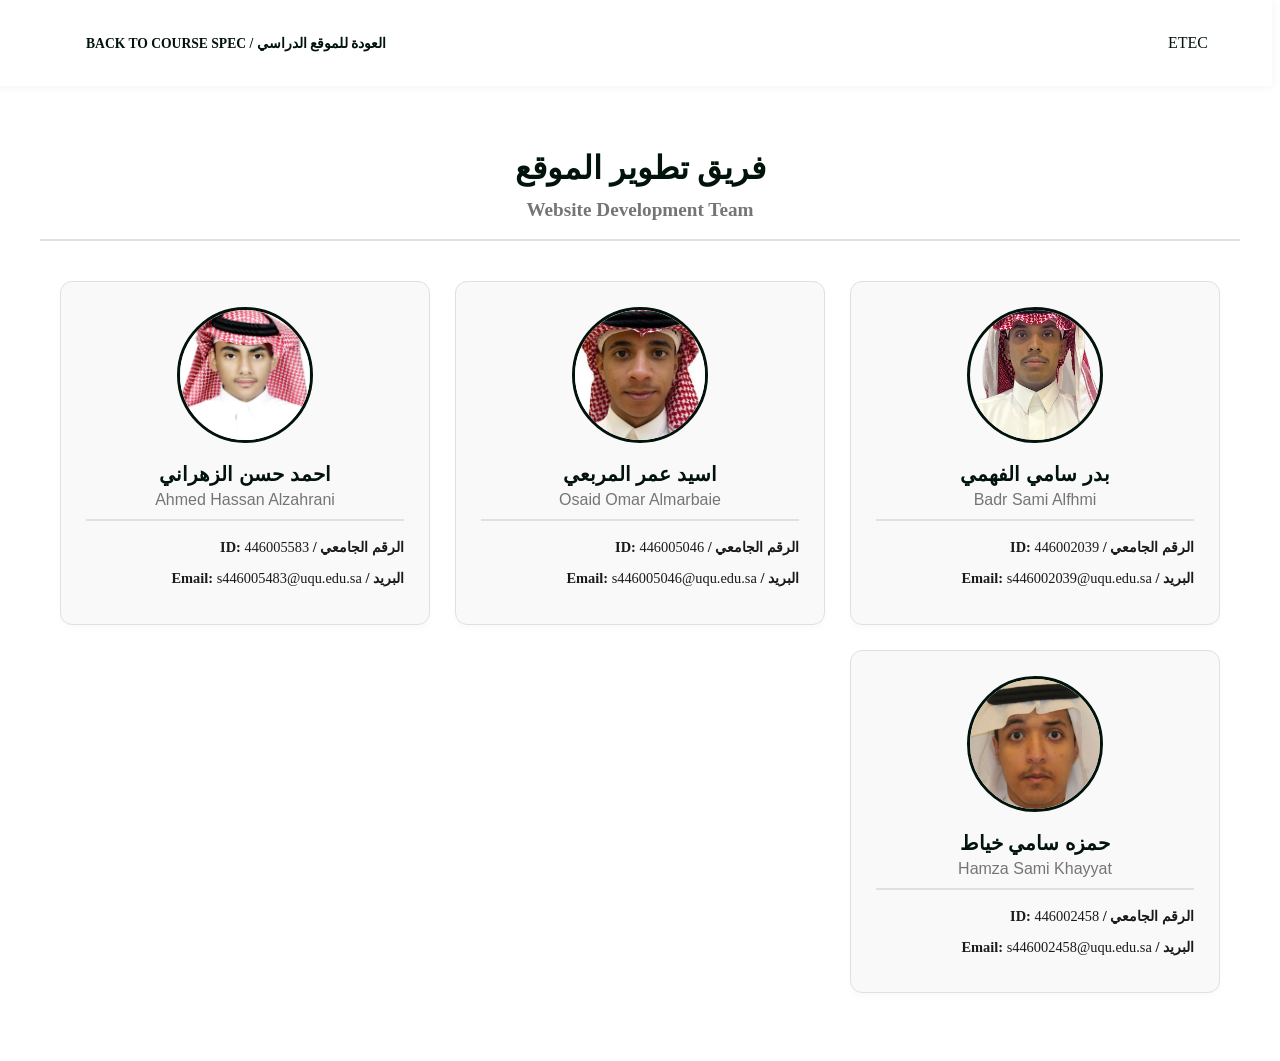
<file: team.html>
<!DOCTYPE html>
<html lang="ar" dir="rtl">
<head>
    <meta charset="UTF-8">
    <meta name="viewport" content="width=device-width, initial-scale=1.0">
    <title>فريق العمل - Team Members</title>
    <link rel="stylesheet" href="index-light.css">
    <style>
    
        .team-section {
            padding: 120px 0 60px 0;
            max-width: 1200px;
            margin: auto;
        }
        .team-title {
            text-align: center;
            margin-bottom: 40px;
            color: var(--main-black);
            font-size: 2rem;
            border-bottom: 2px solid var(--border-color);
            padding-bottom: 15px;
        }
        .team-grid {
            display: grid;
            grid-template-columns: repeat(auto-fit, minmax(280px, 1fr));
            gap: 25px;
            padding: 0 20px;
        }
        .member-card {
            background: #f9f9f9;
            border: 1px solid var(--border-color);
            border-radius: 12px;
            padding: 25px;
            text-align: center;
            box-shadow: 0 4px 6px rgba(0,0,0,0.02);
            transition: transform 0.3s ease, box-shadow 0.3s ease;
        }
        .member-card:hover {
            transform: translateY(-5px);
            box-shadow: 0 8px 15px rgba(0,0,0,0.06);
        }
        .profile-img {
            width: 130px;
            height: 130px;
            border-radius: 50%;
            object-fit: cover;
            margin-bottom: 15px;
            border: 3px solid var(--main-black);
        }
        .names-box {
            border-bottom: 2px solid var(--border-color);
            padding-bottom: 10px;
            margin-bottom: 15px;
        }
        .ar-name {
            font-size: 1.25rem;
            color: var(--main-black);
            margin: 0 0 5px 0;
        }
        .en-name {
            font-size: 1rem;
            color: var(--medium-gray);
            margin: 0;
            font-weight: 500;
        }
        .info-box {
            text-align: right;
            font-size: 0.9rem;
            color: var(--deep-gray);
            line-height: 1.6;
        }
        .info-box p {
            margin: 8px 0;
        }
      
        @media (max-width: 768px) {
            .team-section { padding-top: 100px; }
        }
    </style>
</head>
<body>

    <nav class="navbar">
        <div class="nav-container">
            <div class="nav-logo">ETEC</div>
            <ul class="nav-links">
                <li><a href="index-ar-light.html">العودة للموقع الدراسي / Back to Course Spec</a></li>
            </ul>
        </div>
    </nav>

    <main class="team-section">
        <h1 class="team-title">فريق تطوير الموقع <br><span style="font-size: 1.2rem; color: var(--medium-gray);">Website Development Team</span></h1>
        
        <div class="team-grid">
            
            <div class="member-card">
                <img src="PHOTO-2026-02-28-20-09-26.jpg" alt="بدر سامي الفهمي" class="profile-img">
                <div class="names-box">
                    <h2 class="ar-name">بدر سامي الفهمي</h2>
                    <h2 class="en-name">Badr Sami Alfhmi</h2>
                </div>
                <div class="info-box">
                    <p><strong>الرقم الجامعي / ID:</strong> 446002039</p>
                    <p><strong>البريد / Email:</strong> s446002039@uqu.edu.sa</p>
                </div>
            </div>

            <div class="member-card">
                <img src="osied.jpeg" alt="اسيد عمر المربعي" class="profile-img">
                <div class="names-box">
                    <h2 class="ar-name">اسيد عمر المربعي</h2>
                    <h2 class="en-name">Osaid Omar Almarbaie</h2>
                </div>
                <div class="info-box">
                    <p><strong>الرقم الجامعي / ID:</strong> 446005046</p>
                    <p><strong>البريد / Email:</strong> s446005046@uqu.edu.sa</p>
                </div>
            </div>

            <div class="member-card">
                <img src="ahmed.jpg" alt="احمد حسن الزهراني" class="profile-img">
                <div class="names-box">
                    <h2 class="ar-name">احمد حسن الزهراني</h2>
                    <h2 class="en-name">Ahmed Hassan Alzahrani</h2>
                </div>
                <div class="info-box">
                    <p><strong>الرقم الجامعي / ID:</strong> 446005583</p>
                    <p><strong>البريد / Email:</strong> s446005483@uqu.edu.sa</p>
                </div>
            </div>

            <div class="member-card">
                <img src="hamza.jpg" alt="حمزه سامي خياط" class="profile-img">
                <div class="names-box">
                    <h2 class="ar-name">حمزه سامي خياط</h2>
                    <h2 class="en-name">Hamza Sami Khayyat</h2>
                </div>
                <div class="info-box">
                    <p><strong>الرقم الجامعي / ID:</strong> 446002458</p>
                    <p><strong>البريد / Email:</strong> s446002458@uqu.edu.sa</p>
                </div>
            </div>
        </div>
    </main>

</body>
</html>
</file>
<file: index-dark.css>
:root {
    
    --main-black: #ffffff; 
    --deep-gray: #e0e0e0;  
    --medium-gray: #b0b0b0; 
    --light-bg: #1e1e1e;  
    --dark-bg: #121212;    
    --white: #000000;      
    --border-color: #333333; 
    --accent-color: #4dabf7; /
}

 .selector {
    margin: 0;
    padding: 0;
    box-sizing: border-box;
    font-family: 'Inter', 'Segoe UI', Roboto, sans-serif;
    direction: ltr; 
}

html {
    scroll-behavior: smooth;
}

body {
    background-color: var(--dark-bg);
    color: var(--main-black);
}


.navbar {
    position: fixed;
    top: 0;
    width: 100%;
    background-color: rgba(18, 18, 18, 0.95); 
    box-shadow: 0 1px 10px rgba(0,0,0,0.5);
    z-index: 1000;
    padding: 18px 0;
    border-bottom: 1px solid var(--border-color);
}

.nav-container {
    width: 90%;
    max-width: 1200px;
    margin: auto;
    display: flex;
    justify-content: space-between;
    align-items: center;
}

.nav-links {
    display: flex;
    list-style: none;
}

.nav-links li {
    margin-left: 30px;
}

.nav-links a {
    text-decoration: none;
    color: var(--main-black);
    font-weight: 600;
    text-transform: uppercase;
    font-size: 0.85rem;
    transition: 0.3s;
}

.nav-links a:hover {
    color: var(--medium-gray);
}


.hero-section {
    height: 400px;
    background-color: #000000; 
    margin-top: 60px;
    display: flex;
    align-items: center;
    padding: 0 10%;
    color: #ffffff;
}

.hero-content h1 {
    font-size: 3rem;
    border-left: 6px solid var(--main-black);
    padding-left: 20px;
    text-transform: uppercase;
}

.info-section {
    padding: 80px 0;
}

.container {
    width: 80%;
    margin: auto;
}

.course-table {
    width: 100%;
    border-collapse: separate;
    border-spacing: 0 10px;
    text-align: left; 
}

.course-table td {
    padding: 20px;
    background: var(--light-bg);
    vertical-align: middle;
    color: var(--deep-gray);
}

.course-table td:first-child {
    font-weight: 700;
    color: var(--main-black);
    width: 40%;
    border-radius: 5px 0 0 5px;
    border-left: 4px solid var(--medium-gray);
}

.course-table td:last-child {
    color: var(--medium-gray);
    border-radius: 0 5px 5px 0;
}

.toc-section {
    padding: 40px 0 100px;
}

.section-title {
    color: var(--main-black);
    margin-bottom: 30px;
    border-left: 5px solid var(--main-black);
    padding-left: 15px;
    font-size: 1.8rem;
    text-transform: uppercase;
}

.toc-wrapper {
    background: var(--light-bg);
    border-radius: 8px;
    border: 1px solid var(--border-color);
}

.toc-list {
    list-style: none;
}

.toc-list li {
    border-bottom: 1px solid var(--border-color);
    transition: 0.3s;
}

.toc-list a {
    display: flex;
    align-items: center;
    text-decoration: none;
    padding: 20px;
    color: var(--main-black);
}

.toc-number {
    background: var(--main-black);
    color: var(--white); 
    width: 35px;
    height: 35px;
    display: flex;
    align-items: center;
    justify-content: center;
    margin-right: 20px; 
    font-size: 0.9rem;
    font-weight: bold;
}

.toc-text {
    flex-grow: 1;
    text-align: left;
}

.toc-page {
    color: var(--medium-gray);
    font-weight: bold;
}

.toc-list li:hover {
    background-color: #2a2a2a; 
}


#general-info {
    padding: 60px 0;
    width: 80%;
    margin: auto;
    border-top: 2px solid var(--border-color);
}

#general-info h2 {
    font-size: 2rem;
    color: var(--main-black);
    text-transform: uppercase;
    margin-bottom: 40px;
    letter-spacing: 1px;
}

.course-identification {
    margin-bottom: 50px;
}

.course-identification h3 {
    font-size: 1.4rem;
    margin-bottom: 20px;
    color: var(--main-black);
    display: flex;
    align-items: center;
}

.course-identification li {
    padding: 12px 20px;
    background: var(--light-bg);
    margin-bottom: 8px;
    border-left: 3px solid var(--medium-gray);
    font-size: 0.95rem;
    color: var(--deep-gray);
}

.course-identification li strong {
    color: var(--main-black);
    margin-right: 10px;
    text-transform: uppercase;
    font-size: 0.85rem;
}

.course-identification p {
    color: var(--deep-gray);
    line-height: 1.8;
    margin-bottom: 20px;
    padding-left: 10px;
}


table[border="1"] {
    border: 1px solid var(--border-color) !important;
    border-collapse: collapse;
    width: 100%;
    margin-top: 15px;
    background-color: var(--light-bg);
}

table[border="1"] th {
    background-color: #252525; 
    color: var(--main-black);
    text-align: left;
    padding: 15px;
    font-size: 0.85rem;
    text-transform: uppercase;
    letter-spacing: 1px;
    border-bottom: 2px solid var(--border-color);
}

table[border="1"] td {
    padding: 15px;
    border: 1px solid var(--border-color);
    color: var(--deep-gray);
    font-size: 0.95rem;
}

table tr:nth-child(even) {
    background-color: #252525; 
}

table tr:hover td {
    background-color: #333333;
    transition: 0.2s;
}


@media (max-width: 768px) {
    .container, #general-info { width: 95%; }
    .hero-content h1 { font-size: 2rem; }
    
    .course-table td {
        display: block;
        width: 100% !important;
        text-align: left;
    }
    .course-table td:first-child {
        border-radius: 5px 5px 0 0;
        padding-bottom: 5px;
    }
    .course-table td:last-child {
        border-radius: 0 0 5px 5px;
        padding-top: 5px;
        border-left: 4px solid var(--medium-gray);
    }
    .nav-links { display: none; }
    
    table[border="1"] {
        display: block;
        overflow-x: auto;
    }
}
.my-table {
    width: 90%; 
    max-width: 1000px;
    margin: 40px auto;
    border-collapse: separate;
    border-spacing: 0;
    box-shadow: 0 4px 15px rgba(0,0,0,0.05);
    border-radius: 8px;
    overflow: hidden; 
    border: 1px solid var(--border-color);
}

.my-table th {
    background-color: var(--main-black);
    color: var(--white);
    padding: 15px;
    font-size: 0.9rem;
    text-transform: uppercase;
    text-align: center; 
    letter-spacing: 1px;
}

.my-table td {
    padding: 15px;
    font-size: 0.95rem;
    color: var(--deep-gray);
    background-color: var(--white);
    border-bottom: 1px solid var(--border-color);
    text-align: center;
}


.my-table tr:hover td {
    background-color: var(--light-bg);
    transition: 0.3s;
}


.my-table tr:last-child td {
    border-bottom: none;
}


@media (max-width: 768px) {
    .my-table {
        width: 100%;
        display: block;
        overflow-x: auto;
    }
}
   
.team-container {
  display: grid;
  grid-template-columns: repeat(auto-fit, minmax(300px, 1fr));
  gap: 20px;
  padding: 20px;
}

.member-card {
  
  background: #140101; 
 
  border: 1px solid #2a2a2a; 
  border-radius: 15px;
  padding: 25px;
  text-align: center;
  transition: transform 0.3s ease, box-shadow 0.3s ease;
}

.member-card:hover {
  transform: translateY(-5px); 
  box-shadow: 0 10px 20px rgba(0, 0, 0, 0.5);
  border-color: #444; 
}

.profile-img {
  width: 120px;
  height: 120px;
  border-radius: 50%;
  margin-bottom: 15px;
  border: 3px solid #1a1a1a; 
  object-fit: cover;
}

.names {
  margin-bottom: 15px;
  border-bottom: 2px solid #333; 
  padding-bottom: 10px;
}

.ar-name { 
  font-family: 'Tajawal', 'Arial', sans-serif; 
  color: #ffffff; 
  font-size: 1.2rem;
  display: block;
  margin-bottom: 5px;
}

.en-name { 
  font-family: 'Segoe UI', sans-serif; 
  color: #b0b0b0; 
  font-size: 1rem; 
  font-weight: 400;
}

.details {
  color: #888; 
  font-size: 0.9rem;
  line-height: 1.6;
}


@media (max-width: 768px) {
    .nav-container {
        flex-direction: column; 
        padding: 10px;
    }

    .nav-logo {
        margin-bottom: 10px; 
    }

    .nav-links {
        display: flex;
        flex-wrap: wrap; 
        justify-content: center;
        gap: 10px; 
        padding: 0;
        margin: 0;
    }

    .nav-links li {
        margin: 0;
    }

    .nav-links a {
        font-size: 0.85rem; 
        padding: 6px 10px;
        background: rgba(0, 0, 0, 0.05); 
        border-radius: 4px;
        display: inline-block;
    }
    
    body.dark-mode .nav-links a {
        background: rgba(255, 255, 255, 0.1);
    }
}
</file>
<file: index-light.css>
:root {
    --main-black: #01130b;
    --deep-gray: #1a1a1a;
    --medium-gray: #757575;
    --light-bg: #f8f8f8;
    --white: #ffffff;
    --border-color: #e0e0e0;
}
 .selector {
    margin: 0;
    padding: 0;
    box-sizing: border-box;
    font-family: 'Inter', 'Segoe UI', Roboto, sans-serif;
    direction: ltr; 
}

html {
    scroll-behavior: smooth;
}

body {
    background-color: var(--white);
    color: var(--main-black);
}

.navbar {
    position: fixed;
    top: 0;
    width: 100%;
    background-color: rgba(255, 255, 255, 0.98);
    box-shadow: 0 1px 10px rgba(0,0,0,0.05);
    z-index: 1000;
    padding: 18px 0;
}

.nav-container {
    width: 90%;
    max-width: 1200px;
    margin: auto;
    display: flex;
    justify-content: space-between;
    align-items: center;
}

.nav-links {
    display: flex;
    list-style: none;
}

.nav-links li {
    margin-left: 30px;
}

.nav-links a {
    text-decoration: none;
    color: var(--main-black);
    font-weight: 600;
    text-transform: uppercase;
    font-size: 0.85rem;
    transition: 0.3s;
}

.nav-links a:hover {
    color: var(--medium-gray);
}

.hero-section {
    height: 400px;
    background-color: var(--main-black);
    margin-top: 60px;
    display: flex;
    align-items: center;
    padding: 0 10%;
    color: var(--white);
}

.hero-content h1 {
    font-size: 3rem;
    border-left: 6px solid var(--white);
    padding-left: 20px;
    text-transform: uppercase;
}

.info-section {
    padding: 80px 0;
}

.container {
    width: 80%;
    margin: auto;
}

.course-table {
    width: 100%;
    border-collapse: separate;
    border-spacing: 0 10px;
    text-align: left; 
}

.course-table td {
    padding: 20px;
    background: var(--light-bg);
    vertical-align: middle;
}

.course-table td:first-child {
    font-weight: 700;
    color: var(--main-black);
    width: 40%;
    border-radius: 5px 0 0 5px;
    border-left: 4px solid var(--main-black);
}

.course-table td:last-child {
    color: var(--medium-gray);
    border-radius: 0 5px 5px 0;
}

.toc-section {
    padding: 40px 0 100px;
}

.section-title {
    color: var(--main-black);
    margin-bottom: 30px;
    border-left: 5px solid var(--main-black);
    padding-left: 15px;
    font-size: 1.8rem;
    text-transform: uppercase;
}

.toc-wrapper {
    background: var(--light-bg);
    border-radius: 8px;
    border: 1px solid var(--border-color);
}

.toc-list {
    list-style: none;
}

.toc-list li {
    border-bottom: 1px solid var(--border-color);
    transition: 0.3s;
}

.toc-list a {
    display: flex;
    align-items: center;
    text-decoration: none;
    padding: 20px;
    color: var(--main-black);
}

.toc-number {
    background: var(--main-black);
    color: white;
    width: 35px;
    height: 35px;
    display: flex;
    align-items: center;
    justify-content: center;
    margin-right: 20px; 
    font-size: 0.9rem;
    font-weight: bold;
}

.toc-text {
    flex-grow: 1;
    text-align: left;
}

.toc-page {
    color: var(--medium-gray);
    font-weight: bold;
}

.toc-list li:hover {
    background-color: #eeeeee;
}

@media (max-width: 768px) {
    .container { width: 95%; }
    .hero-content h1 { font-size: 2rem; }
    .course-table td {
        display: block;
        width: 100% !important;
        text-align: left;
    }
    .course-table td:first-child {
        border-radius: 5px 5px 0 0;
        padding-bottom: 5px;
    }
    .course-table td:last-child {
        border-radius: 0 0 5px 5px;
        padding-top: 5px;
        border-left: 4px solid var(--main-black);
    }
    .nav-links { display: none; }
}


#general-info {
    padding: 60px 0;
    width: 80%;
    margin: auto;
    border-top: 2px solid var(--main-black);
}

#general-info h2 {
    font-size: 2rem;
    color: var(--main-black);
    text-transform: uppercase;
    margin-bottom: 40px;
    letter-spacing: 1px;
}

.course-identification {
    margin-bottom: 50px;
}

.course-identification h3 {
    font-size: 1.4rem;
    margin-bottom: 20px;
    color: var(--main-black);
    display: flex;
    align-items: center;
}


.course-identification ul {
    list-style: none;
    padding: 0;
    margin-bottom: 30px;
}

.course-identification li {
    padding: 12px 20px;
    background: var(--light-bg);
    margin-bottom: 8px;
    border-left: 3px solid var(--medium-gray);
    font-size: 0.95rem;
}

.course-identification li strong {
    color: var(--main-black);
    margin-right: 10px;
    text-transform: uppercase;
    font-size: 0.85rem;
}


.course-identification h4 {
    margin: 25px 0 10px 0;
    font-size: 1.1rem;
    text-decoration: underline;
    text-underline-offset: 5px;
}

.course-identification p {
    color: var(--deep-gray);
    line-height: 1.8;
    margin-bottom: 20px;
    padding-left: 10px;
}



.teaching-mode, .contact-hours {
    margin-top: 40px;
}


table[border="1"] {
    border: 1px solid var(--border-color) !important;
    border-collapse: collapse;
    width: 100%;
    margin-top: 15px;
}

table[border="1"] th {
    background-color: var(--main-black);
    color: var(--white);
    text-align: left;
    padding: 15px;
    font-size: 0.85rem;
    text-transform: uppercase;
    letter-spacing: 1px;
}

table[border="1"] td {
    padding: 15px;
    border: 1px solid var(--border-color);
    color: var(--deep-gray);
    font-size: 0.95rem;
}


table tr td strong {
    color: var(--main-black);
}

table tr:nth-child(even) {
    background-color: #fafafa;
}


table tr:hover td {
    background-color: #f1f1f1;
    transition: 0.2s;
}


@media (max-width: 768px) {
    #general-info {
        width: 90%;
    }
    
    .course-identification h3 {
        font-size: 1.2rem;
    }
    
    table[border="1"] {
        display: block;
        overflow-x: auto; 
    }
}  
.team-container {
  display: grid;
  grid-template-columns: repeat(auto-fit, minmax(300px, 1fr));
  gap: 20px;
  padding: 20px;
}

.member-card {
  background: #f9f9f9;
  border: 1px solid #ddd;
  border-radius: 15px;
  padding: 20px;
  text-align: center;
  transition: 0.3s;
}

.profile-img {
  width: 120px;
  height: 120px;
  border-radius: 50%;
  margin-bottom: 15px;
}

.names {
  margin-bottom: 15px;
  border-bottom: 2px solid #007bff;
  padding-bottom: 10px;
}

.ar-name { font-family: 'Arial', sans-serif; color: #333; }
.en-name { font-family: 'Segoe UI', sans-serif; color: #555; font-size: 1.1em; }

.details {
  text-align: right; 
  direction: rtl;
  font-size: 0.9em;
  color: #444;
}
.my-table {
    width: 90%; 
    max-width: 1000px;
    margin: 40px auto;
    border-collapse: separate;
    border-spacing: 0;
    box-shadow: 0 4px 15px rgba(0,0,0,0.05);
    border-radius: 8px;
    overflow: hidden; 
    border: 1px solid var(--border-color);
}

.my-table th {
    background-color: var(--main-black);
    color: var(--white);
    padding: 15px;
    font-size: 0.9rem;
    text-transform: uppercase;
    text-align: center; 
    letter-spacing: 1px;
}

.my-table td {
    padding: 15px;
    font-size: 0.95rem;
    color: var(--deep-gray);
    background-color: var(--white);
    border-bottom: 1px solid var(--border-color);
    text-align: center;
}


.my-table tr:hover td {
    background-color: var(--light-bg);
    transition: 0.3s;
}


.my-table tr:last-child td {
    border-bottom: none;
}


@media (max-width: 768px) {
    .my-table {
        width: 100%;
        display: block;
        overflow-x: auto;
    }
}

@media (max-width: 768px) {
    .nav-container {
        flex-direction: column; 
        padding: 10px;
    }

    .nav-logo {
        margin-bottom: 10px; 
    }

    .nav-links {
        display: flex;
        flex-wrap: wrap; 
        justify-content: center;
        gap: 10px; 
        padding: 0;
        margin: 0;
    }

    .nav-links li {
        margin: 0;
    }

    .nav-links a {
        font-size: 0.85rem; 
        padding: 6px 10px;
        background: rgba(0, 0, 0, 0.05); 
        border-radius: 4px;
        display: inline-block;
    }
    
    body.dark-mode .nav-links a {
        background: rgba(255, 255, 255, 0.1);
    }
}
</file>
